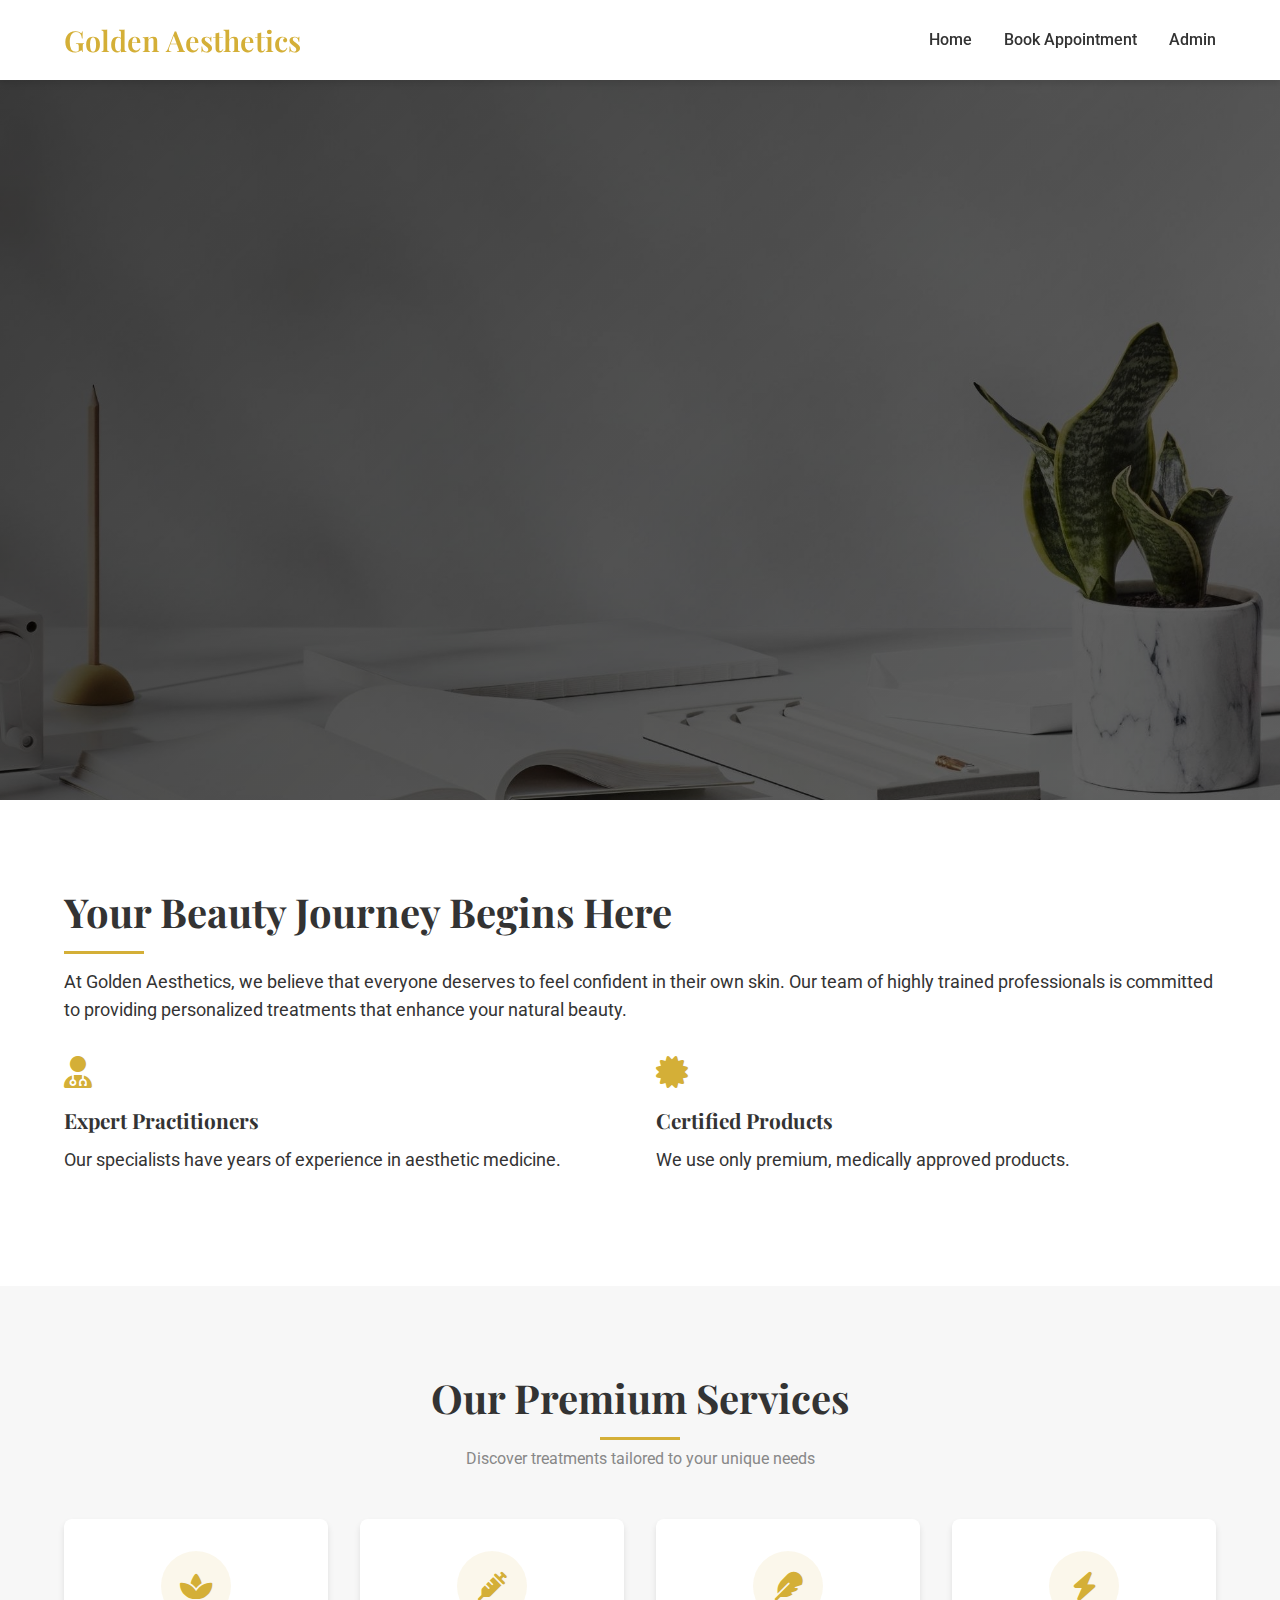
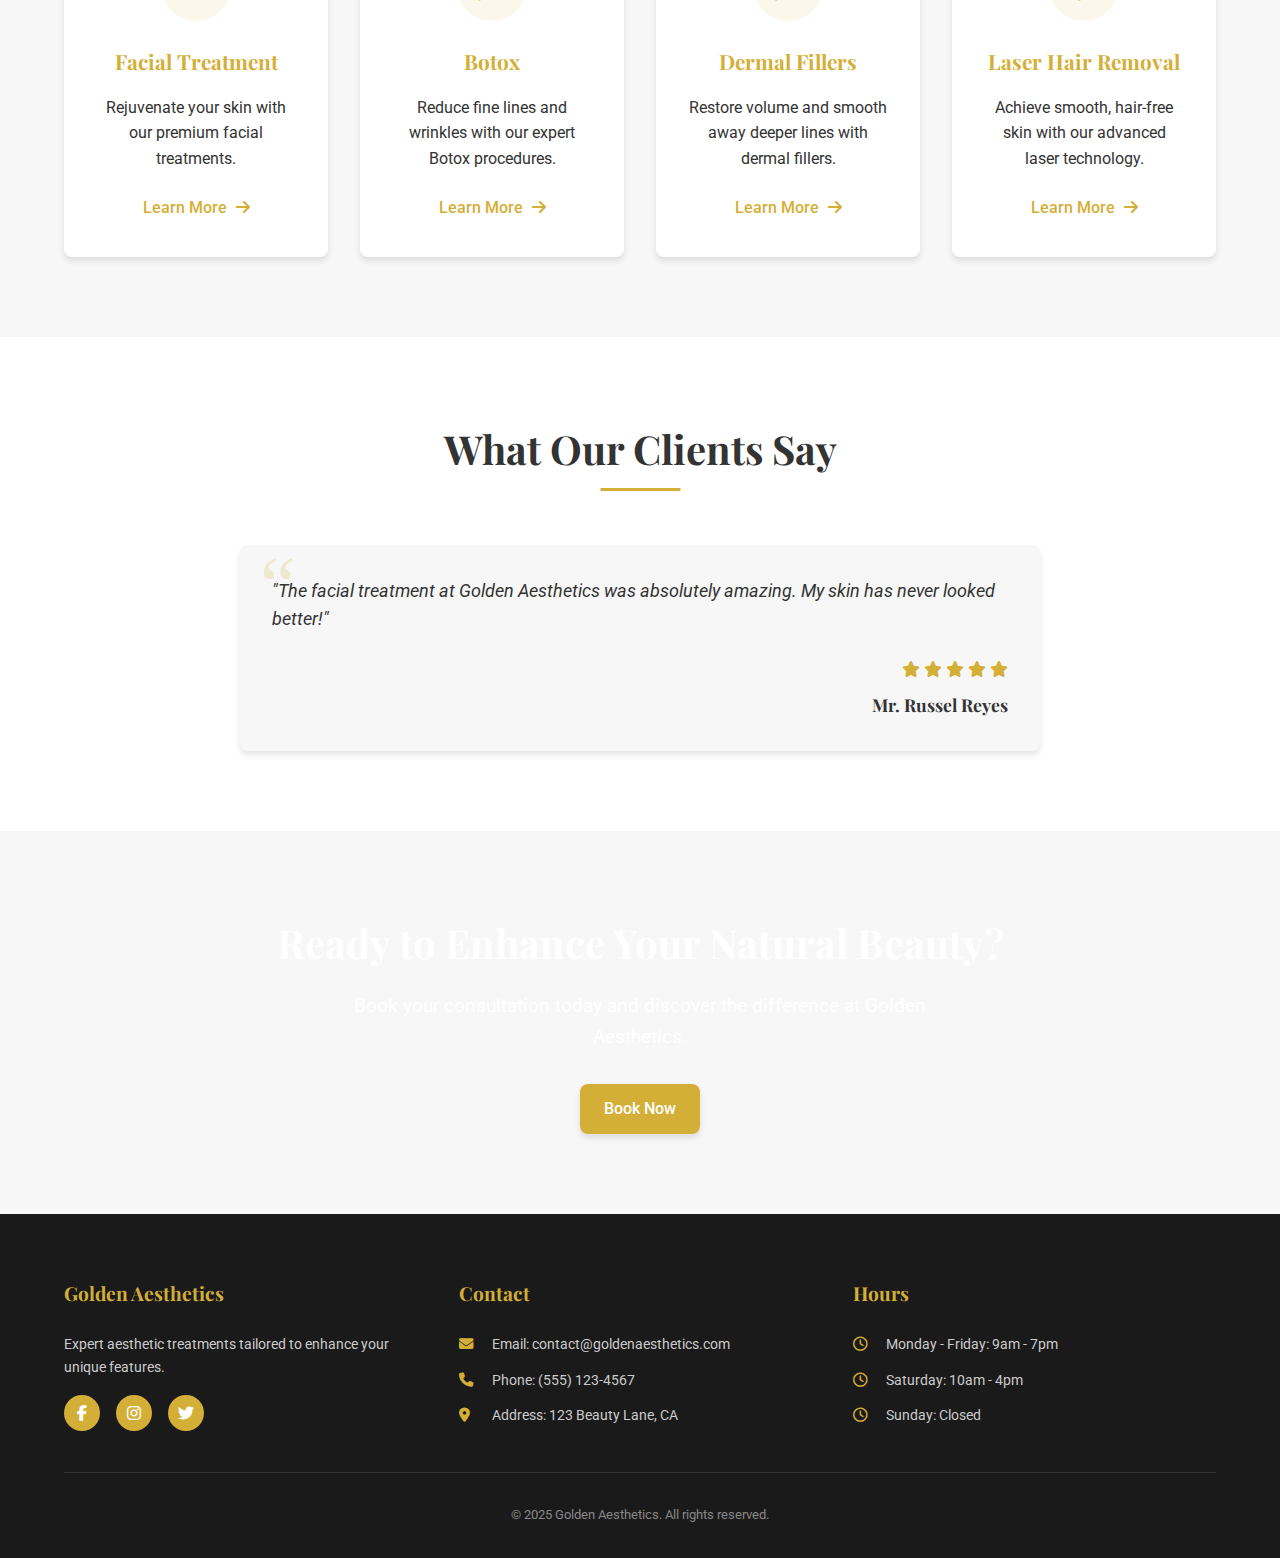
<file: index.html>
<!DOCTYPE html>
<html lang="en">
<head>
  <meta charset="UTF-8">
  <meta name="viewport" content="width=device-width, initial-scale=1.0">
  <title>Golden Aesthetics Clinic</title>
  <link rel="stylesheet" href="/css/styles.css">
  <link href="https://fonts.googleapis.com/css2?family=Playfair+Display:wght@400;500;600;700&family=Roboto:wght@300;400;500;700&display=swap" rel="stylesheet">
  <link rel="stylesheet" href="https://cdnjs.cloudflare.com/ajax/libs/font-awesome/6.4.0/css/all.min.css">
</head>
<body>
  <header>
    <nav class="navbar">
      <div class="container">
        <a href="index.html" class="logo">Golden Aesthetics</a>
        <ul class="nav-links">
          <li><a href="index.html">Home</a></li>
          <li><a href="booking.html">Book Appointment</a></li>
          <li><a href="admin.html">Admin</a></li>
        </ul>
      </div>
    </nav>
  </header>

  <main>
    <section class="hero">
      <div class="overlay"></div>
      <div class="container hero-content">
        <h1 class="animate-fade">Discover Your Natural Beauty</h1>
        <p class="animate-fade delay-1">Expert aesthetic treatments tailored to enhance your unique features</p>
        <a href="booking.html" class="btn btn-primary animate-fade delay-2">Book an Appointment</a>
      </div>
    </section>

    <section class="about">
      <div class="container">
        <div class="about-content">
          </div>
          <div class="about-text">
            <h2>Your Beauty Journey Begins Here</h2>
            <p>At Golden Aesthetics, we believe that everyone deserves to feel confident in their own skin. Our team of highly trained professionals is committed to providing personalized treatments that enhance your natural beauty.</p>
            <div class="features">
              <div class="feature">
                <i class="fas fa-user-md"></i>
                <h3>Expert Practitioners</h3>
                <p>Our specialists have years of experience in aesthetic medicine.</p>
              </div>
              <div class="feature">
                <i class="fas fa-certificate"></i>
                <h3>Certified Products</h3>
                <p>We use only premium, medically approved products.</p>
              </div>
            </div>
          </div>
        </div>
      </div>
    </section>

    <section class="services">
      <div class="container">
        <h2 class="section-title">Our Premium Services</h2>
        <p class="section-subtitle">Discover treatments tailored to your unique needs</p>
        
        <div class="service-grid">
          <div class="service-card">
            <div class="service-icon"><i class="fas fa-spa"></i></div>
            <h3>Facial Treatment</h3>
            <p>Rejuvenate your skin with our premium facial treatments.</p>
            <a href="booking.html" class="service-link">Learn More <i class="fas fa-arrow-right"></i></a>
          </div>
          <div class="service-card">
            <div class="service-icon"><i class="fas fa-syringe"></i></div>
            <h3>Botox</h3>
            <p>Reduce fine lines and wrinkles with our expert Botox procedures.</p>
            <a href="booking.html" class="service-link">Learn More <i class="fas fa-arrow-right"></i></a>
          </div>
          <div class="service-card">
            <div class="service-icon"><i class="fas fa-feather"></i></div>
            <h3>Dermal Fillers</h3>
            <p>Restore volume and smooth away deeper lines with dermal fillers.</p>
            <a href="booking.html" class="service-link">Learn More <i class="fas fa-arrow-right"></i></a>
          </div>
          <div class="service-card">
            <div class="service-icon"><i class="fas fa-bolt"></i></div>
            <h3>Laser Hair Removal</h3>
            <p>Achieve smooth, hair-free skin with our advanced laser technology.</p>
            <a href="booking.html" class="service-link">Learn More <i class="fas fa-arrow-right"></i></a>
          </div>
        </div>
      </div>
    </section>

    <section class="testimonials">
      <div class="container">
        <h2 class="section-title">What Our Clients Say</h2>
        <div class="testimonial-slider">
          <div class="testimonial">
            <div class="testimonial-content">
              <p>"The facial treatment at Golden Aesthetics was absolutely amazing. My skin has never looked better!"</p>
              <div class="client">
                <div class="stars">
                  <i class="fas fa-star"></i>
                  <i class="fas fa-star"></i>
                  <i class="fas fa-star"></i>
                  <i class="fas fa-star"></i>
                  <i class="fas fa-star"></i>
                </div>
                <h4>Mr. Russel Reyes</h4>
              </div>
            </div>
          </div>
        </div>
      </div>
    </section>

    <section class="cta">
      <div class="container">
        <div class="cta-content">
          <h2>Ready to Enhance Your Natural Beauty?</h2>
          <p>Book your consultation today and discover the difference at Golden Aesthetics.</p>
          <a href="booking.html" class="btn btn-primary">Book Now</a>
        </div>
      </div>
    </section>
  </main>

  <footer>
    <div class="container">
      <div class="footer-content">
        <div class="footer-section">
          <h3>Golden Aesthetics</h3>
          <p>Expert aesthetic treatments tailored to enhance your unique features.</p>
          <div class="social-icons">
            <a href="#" class="social-icon"><i class="fab fa-facebook-f"></i></a>
            <a href="#" class="social-icon"><i class="fab fa-instagram"></i></a>
            <a href="#" class="social-icon"><i class="fab fa-twitter"></i></a>
          </div>
        </div>
        <div class="footer-section">
          <h3>Contact</h3>
          <p><i class="fas fa-envelope"></i> Email: contact@goldenaesthetics.com</p>
          <p><i class="fas fa-phone"></i> Phone: (555) 123-4567</p>
          <p><i class="fas fa-map-marker-alt"></i> Address: 123 Beauty Lane, CA</p>
        </div>
        <div class="footer-section">
          <h3>Hours</h3>
          <p><i class="far fa-clock"></i> Monday - Friday: 9am - 7pm</p>
          <p><i class="far fa-clock"></i> Saturday: 10am - 4pm</p>
          <p><i class="far fa-clock"></i> Sunday: Closed</p>
        </div>
      </div>
      <div class="copyright">
        <p>&copy; 2025 Golden Aesthetics. All rights reserved.</p>
      </div>
    </div>
  </footer>

  <script src="https://cdn.gpteng.co/gptengineer.js" type="module"></script>
  <script src="js/script.js"></script>
</body>
</html>
</file>
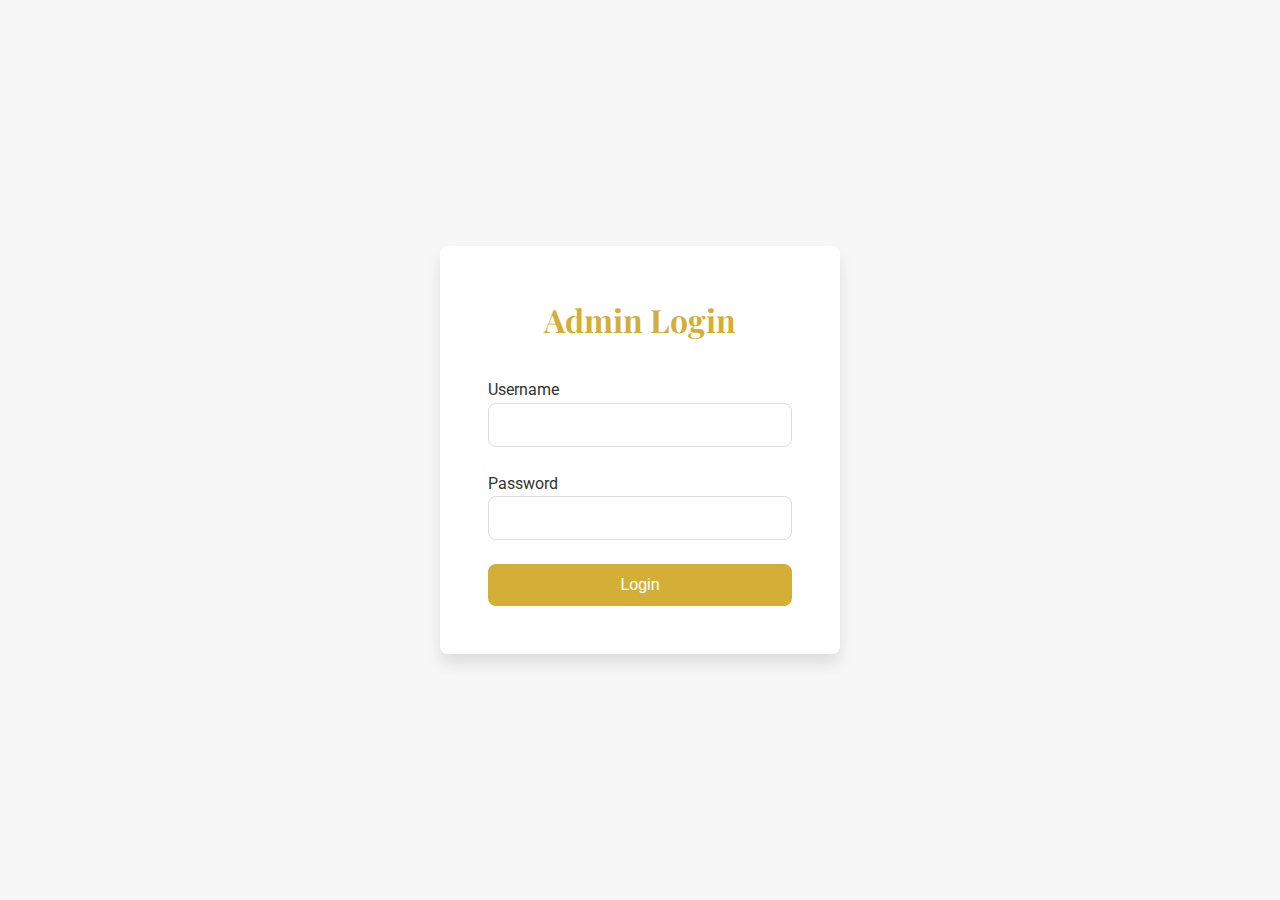
<file: admin-login.html>
<!DOCTYPE html>
<html lang="en">
<head>
  <meta charset="UTF-8">
  <meta name="viewport" content="width=device-width, initial-scale=1.0">
  <title>Admin Login - Golden Aesthetics</title>
  <link rel="stylesheet" href="/css/styles.css">
  <link href="https://fonts.googleapis.com/css2?family=Playfair+Display:wght@400;500;600;700&family=Roboto:wght@300;400;500;700&display=swap" rel="stylesheet">
  <style>
    .login-container {
      min-height: 100vh;
      display: flex;
      align-items: center;
      justify-content: center;
      background-color: var(--color-secondary);
      padding: 2rem;
    }

    .login-box {
      background-color: var(--color-white);
      padding: 3rem;
      border-radius: var(--border-radius);
      box-shadow: var(--shadow-lg);
      width: 100%;
      max-width: 400px;
      text-align: center;
    }

    .login-box h1 {
      color: var(--color-primary);
      margin-bottom: 2rem;
      font-size: 2rem;
    }

    .login-form {
      display: flex;
      flex-direction: column;
      gap: 1.5rem;
    }

    .login-form .form-group {
      text-align: left;
    }

    .login-form input {
      width: 100%;
      padding: 0.75rem;
      border: 1px solid #ddd;
      border-radius: var(--border-radius);
      font-size: 1rem;
    }

    .login-form input:focus {
      border-color: var(--color-primary);
      outline: none;
    }

    .login-btn {
      width: 100%;
      padding: 0.75rem;
      background-color: var(--color-primary);
      color: var(--color-white);
      border: none;
      border-radius: var(--border-radius);
      font-size: 1rem;
      cursor: pointer;
      transition: var(--transition);
    }

    .login-btn:hover {
      background-color: var(--color-primary-dark);
      transform: translateY(-2px);
    }

    .error-message {
      color: var(--color-danger);
      margin-top: 1rem;
      display: none;
    }
  </style>
</head>
<body>
  <div class="login-container">
    <div class="login-box">
      <h1>Admin Login</h1>
      <form id="loginForm" class="login-form">
        <div class="form-group">
          <label for="username">Username</label>
          <input type="text" id="username" name="username" required>
        </div>
        <div class="form-group">
          <label for="password">Password</label>
          <input type="password" id="password" name="password" required>
        </div>
        <button type="submit" class="login-btn">Login</button>
        <div id="errorMessage" class="error-message">Invalid credentials</div>
      </form>
    </div>
  </div>

  <script>
    document.getElementById('loginForm').addEventListener('submit', function(e) {
      e.preventDefault();
      
      const username = document.getElementById('username').value;
      const password = document.getElementById('password').value;
      
      // Simple authentication (in a real app, this would be handled server-side)
      if (username === 'admin' && password === 'admin123') {
        // Store authentication status
        localStorage.setItem('isAuthenticated', 'true');
        // Redirect to admin page
        window.location.href = 'admin.html';
      } else {
        document.getElementById('errorMessage').style.display = 'block';
      }
    });

    // Check if already authenticated
    if (localStorage.getItem('isAuthenticated') === 'true') {
      window.location.href = 'admin.html';
    }
  </script>
</body>
</html>
</file>
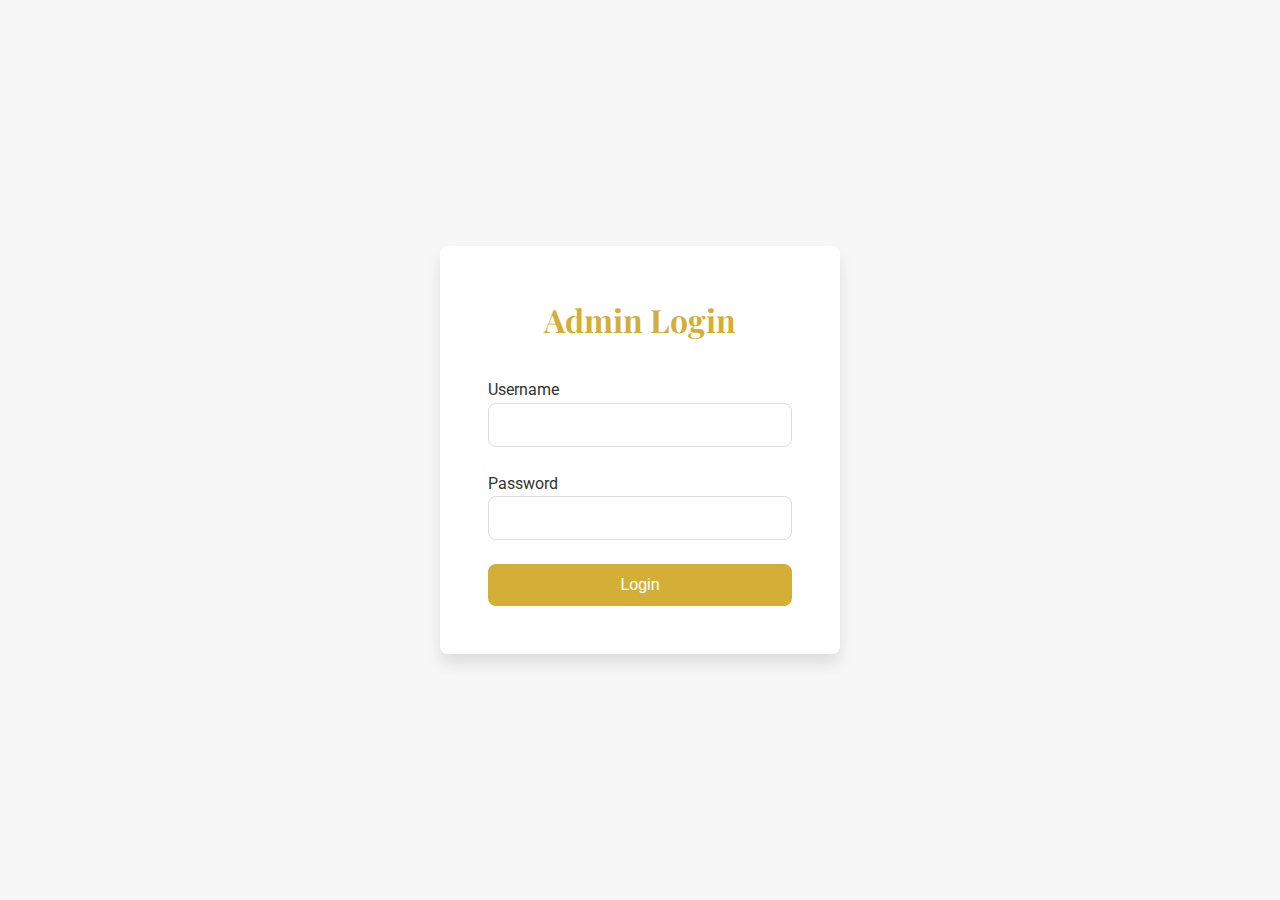
<file: admin.html>
<!DOCTYPE html>
<html lang="en">
<head>
  <meta charset="UTF-8">
  <meta name="viewport" content="width=device-width, initial-scale=1.0">
  <title>Admin Dashboard - Golden Aesthetics</title>
  <link rel="stylesheet" href="/css/styles.css">
  <link href="https://fonts.googleapis.com/css2?family=Playfair+Display:wght@400;500;600;700&family=Roboto:wght@300;400;500;700&display=swap" rel="stylesheet">
  <!-- Add Font Awesome -->
  <link rel="stylesheet" href="https://cdnjs.cloudflare.com/ajax/libs/font-awesome/6.0.0/css/all.min.css">
  <!-- Add SheetJS library -->
  <script src="https://cdn.sheetjs.com/xlsx-0.20.1/package/dist/xlsx.full.min.js"></script>
  <style>
    .nav-links {
      display: flex;
      align-items: center;
      gap: 1rem;
    }
    
    .logout-btn {
      background-color: var(--color-danger);
      color: var(--color-white);
      padding: 0.5rem 1rem;
      border-radius: var(--border-radius);
      cursor: pointer;
      transition: var(--transition);
      border: none;
      font-family: var(--font-body);
      font-size: 0.9rem;
    }
    
    .logout-btn:hover {
      background-color: #c0392b;
      transform: translateY(-2px);
    }

    /* Action buttons styles */
    .action-buttons {
      display: flex;
      gap: 0.5rem;
      justify-content: flex-start;
    }

    .btn-sm {
      padding: 0.25rem 0.75rem;
      border: none;
      border-radius: 4px;
      cursor: pointer;
      font-size: 0.875rem;
      font-weight: 500;
      min-width: 60px;
    }

    .edit-btn {
      background-color: #28a745;
      color: white;
    }

    .edit-btn:hover {
      background-color: #218838;
    }

    .delete-btn {
      background-color: #dc3545;
      color: white;
    }

    .delete-btn:hover {
      background-color: #c82333;
    }

    .no-appointments {
      text-align: center;
      padding: 2rem;
      color: var(--color-text);
    }

    table {
      width: 100%;
      border-collapse: collapse;
      margin-top: 1rem;
      background: var(--color-white);
      border-radius: var(--border-radius);
      overflow: hidden;
    }

    th, td {
      padding: 1rem;
      text-align: left;
      border-bottom: 1px solid var(--color-border);
    }

    th {
      background-color: var(--color-background);
      font-weight: 600;
      color: var(--color-text);
    }

    td {
      color: var(--color-text);
    }

    tr:hover {
      background-color: #f8f9fa;
    }

    /* Sortable column styles */
    th.sortable {
      cursor: pointer;
      position: relative;
      padding-right: 25px;
    }

    th.sortable:hover {
      background-color: #f0f0f0;
    }

    /* Single arrow styling */
    th.sortable::after {
      content: '↕';
      position: absolute;
      right: 8px;
      top: 50%;
      transform: translateY(-50%);
      color: #999;
    }

    th.sortable.asc::after,
    th.sortable.desc::after {
      color: var(--color-primary);
    }

    /* View Modal Styles */
    .view-details {
      padding: 1rem 0;
    }

    .view-details h3 {
      color: var(--color-primary);
      margin-bottom: 0.5rem;
      font-size: 1.2rem;
    }

    .view-details p {
      margin: 0.5rem 0;
      color: var(--color-text);
    }

    .notes-section {
      margin-top: 1rem;
      padding: 1rem;
      background-color: #f8f9fa;
      border-radius: var(--border-radius);
      max-height: 300px;
      overflow-y: auto;
    }

    .notes-section label {
      display: block;
      font-weight: 600;
      margin-bottom: 0.5rem;
      color: var(--color-text);
    }

    .notes-content {
      white-space: pre-wrap;
      word-wrap: break-word;
      overflow-wrap: break-word;
      line-height: 1.5;
      color: var(--color-text);
      margin: 0;
      padding: 0.5rem;
      max-width: 100%;
    }

    /* Custom scrollbar for notes section */
    .notes-section::-webkit-scrollbar {
      width: 8px;
    }

    .notes-section::-webkit-scrollbar-track {
      background: #f1f1f1;
      border-radius: 4px;
    }

    .notes-section::-webkit-scrollbar-thumb {
      background: #888;
      border-radius: 4px;
    }

    .notes-section::-webkit-scrollbar-thumb:hover {
      background: #555;
    }

    /* View button style */
    .view-btn {
      background-color: #17a2b8;
      color: white;
    }

    .view-btn:hover {
      background-color: #138496;
    }
  </style>
</head>
<body>
  <header>
    <nav class="navbar">
      <div class="container">
        <a href="index.html" class="logo">Golden Aesthetics</a>
        <ul class="nav-links">
          <li><a href="index.html">Home</a></li>
          <li><a href="booking.html">Book Appointment</a></li>
          <li><a href="admin.html" class="active">Admin</a></li>
          <button class="logout-btn" id="logoutBtn">Logout</button>
        </ul>
      </div>
    </nav>
  </header>

  <main>
    <section class="admin-section">
      <div class="container">
        <div class="admin-header">
          <div class="admin-title">
            <h1>Admin Dashboard</h1>
            <p>Manage all appointment bookings</p>
          </div>
          <div class="admin-actions">
            <div class="export-group">
              <button id="exportExcel" class="btn btn-outline">Export Excel</button>
              <button id="exportXML" class="btn btn-outline">Export XML</button>
            </div>
            <button id="importXMLBtn" class="btn btn-outline">Import XML</button>
            <input type="file" id="importXML" accept=".xml" style="display: none;">
            <button id="clearAppointments" class="btn btn-danger">Clear All</button>
          </div>
        </div>

        <div class="admin-panel">
          <div class="search-container">
            <input type="text" id="searchInput" placeholder="Search by name, email or service...">
          </div>

          <div id="appointmentsTable" class="table-container">
            <!-- Table will be generated dynamically -->
          </div>
        </div>
      </div>
    </section>
  </main>

  <footer>
    <div class="container">
      <div class="footer-content">
        <div class="footer-section">
          <h3>Golden Aesthetics</h3>
          <p>Expert aesthetic treatments tailored to enhance your unique features.</p>
        </div>
        <div class="footer-section">
          <h3>Contact</h3>
          <p>Email: contact@goldenaesthetics.com</p>
          <p>Phone: (555) 123-4567</p>
        </div>
        <div class="footer-section">
          <h3>Hours</h3>
          <p>Monday - Friday: 9am - 7pm</p>
          <p>Saturday: 10am - 4pm</p>
          <p>Sunday: Closed</p>
        </div>
      </div>
      <div class="copyright">
        <p>&copy; 2025 Golden Aesthetics. All rights reserved.</p>
      </div>
    </div>
  </footer>

  <div id="notification" class="notification">
    <div class="notification-content">
      <p id="notificationMessage"></p>
    </div>
  </div>

  <!-- Edit Modal -->
  <div id="editModal" class="modal" style="display: none;">
    <div class="modal-content">
      <h2>Edit Appointment</h2>
      <form id="editForm">
        <input type="hidden" id="editId">
        <div class="form-group">
          <label for="editFullName">Full Name</label>
          <input type="text" id="editFullName" name="fullName" required>
        </div>
        <div class="form-group">
          <label for="editContactNumber">Contact Number</label>
          <input type="tel" id="editContactNumber" name="contactNumber" required>
        </div>
        <div class="form-group">
          <label for="editEmail">Email</label>
          <input type="email" id="editEmail" name="email" required>
        </div>
        <div class="form-group">
          <label for="editService">Service</label>
          <select id="editService" name="service" required>
            <option value="" disabled selected>Select a service</option>
            <!-- Facial Treatments -->
            <optgroup label="Facial Treatments">
              <option value="Facial Treatments - Hypoallergenic Facial">Facial Treatments - Hypoallergenic Facial</option>
              <option value="Facial Treatments - Premium Whitening Facial">Facial Treatments - Premium Whitening Facial</option>
              <option value="Facial Treatments - Premium Age-Defy Facial">Facial Treatments - Premium Age-Defy Facial</option>
              <option value="Facial Treatments - Luxe Brightening Facial">Facial Treatments - Luxe Brightening Facial</option>
              <option value="Facial Treatments - Luxe Acne-Clear Facial">Facial Treatments - Luxe Acne-Clear Facial</option>
              <option value="Facial Treatments - Luxe Rejuvenation Facial">Facial Treatments - Luxe Rejuvenation Facial</option>
              <option value="Facial Treatments - Hydra-Oxyderm Facial">Facial Treatments - Hydra-Oxyderm Facial</option>
              <option value="Facial Treatments - Signature BeautyProject Facial">Facial Treatments - Signature BeautyProject Facial</option>
            </optgroup>
            <!-- Pico & Carbon Laser -->
            <optgroup label="Pico & Carbon Laser">
              <option value="Pico & Carbon Laser - Acne Spot Pico Frosting">Pico & Carbon Laser - Acne Spot Pico Frosting</option>
              <option value="Pico & Carbon Laser - Black Doll Face">Pico & Carbon Laser - Black Doll Face</option>
              <option value="Pico & Carbon Laser - UA Carbon Laser Peel">Pico & Carbon Laser - UA Carbon Laser Peel</option>
              <option value="Pico & Carbon Laser - Black Carbon Laser Peel">Pico & Carbon Laser - Black Carbon Laser Peel</option>
              <option value="Pico & Carbon Laser - Elbow Pico White">Pico & Carbon Laser - Elbow Pico White</option>
              <option value="Pico & Carbon Laser - Knee Carbon Peel">Pico & Carbon Laser - Knee Carbon Peel</option>
              <option value="Pico & Carbon Laser - Butt Carbon Peel">Pico & Carbon Laser - Butt Carbon Peel</option>
              <option value="Pico & Carbon Laser - Tattoo Laser Removal">Pico & Carbon Laser - Tattoo Laser Removal</option>
            </optgroup>
            <!-- IV Treatments -->
            <optgroup label="IV Treatments">
              <option value="IV Treatments - Opal Teen">IV Treatments - Opal Teen</option>
              <option value="IV Treatments - Placenta">IV Treatments - Placenta</option>
              <option value="IV Treatments - Collagen">IV Treatments - Collagen</option>
              <option value="IV Treatments - Vitamin C">IV Treatments - Vitamin C</option>
              <option value="IV Treatments - Vitamin B-Complex">IV Treatments - Vitamin B-Complex</option>
              <option value="IV Treatments - Slimming L-Carnitine">IV Treatments - Slimming L-Carnitine</option>
              <option value="IV Treatments - Topaz Ultra Detox">IV Treatments - Topaz Ultra Detox</option>
              <option value="IV Treatments - Sapphire Bright">IV Treatments - Sapphire Bright</option>
              <option value="IV Treatments - Ruby Rose White">IV Treatments - Ruby Rose White</option>
              <option value="IV Treatments - Jade Anti-Aging">IV Treatments - Jade Anti-Aging</option>
              <option value="IV Treatments - Diamond Clear">IV Treatments - Diamond Clear</option>
              <option value="IV Treatments - Emerald Premium">IV Treatments - Emerald Premium</option>
              <option value="IV Treatments - Pearl White">IV Treatments - Pearl White</option>
              <option value="IV Treatments - Beauty White Project">IV Treatments - Beauty White Project</option>
            </optgroup>
            <!-- Exiprolift Treatments -->
            <optgroup label="Exiprolift Treatments">
              <option value="Exiprolift Treatments - Face">Exiprolift Treatments - Face</option>
              <option value="Exiprolift Treatments - Neck">Exiprolift Treatments - Neck</option>
              <option value="Exiprolift Treatments - Arms">Exiprolift Treatments - Arms</option>
              <option value="Exiprolift Treatments - Abdomen">Exiprolift Treatments - Abdomen</option>
              <option value="Exiprolift Treatments - Back">Exiprolift Treatments - Back</option>
            </optgroup>
            <!-- HIFU Treatments -->
            <optgroup label="HIFU Treatments">
              <option value="HIFU Treatments - Face + Neck (7D HIFU)">HIFU Treatments - Face + Neck (7D HIFU)</option>
              <option value="HIFU Treatments - Face + Neck (Classic HIFU)">HIFU Treatments - Face + Neck (Classic HIFU)</option>
              <option value="HIFU Treatments - Whole Body (7D HIFU)">HIFU Treatments - Whole Body (7D HIFU)</option>
              <option value="HIFU Treatments - Whole Body (Classic HIFU)">HIFU Treatments - Whole Body (Classic HIFU)</option>
            </optgroup>
          </select>
        </div>
        <div class="form-row">
          <div class="form-group">
            <label for="editDate">Date</label>
            <input type="date" id="editDate" name="appointmentDate" required>
          </div>
          <div class="form-group">
            <label for="editTime">Time</label>
            <select id="editTime" name="appointmentTime" required>
              <option value="" disabled selected>Select time</option>
              <option value="9:00 AM">9:00 AM</option>
              <option value="10:00 AM">10:00 AM</option>
              <option value="11:00 AM">11:00 AM</option>
              <option value="1:00 PM">1:00 PM</option>
              <option value="2:00 PM">2:00 PM</option>
              <option value="3:00 PM">3:00 PM</option>
              <option value="4:00 PM">4:00 PM</option>
              <option value="5:00 PM">5:00 PM</option>
            </select>
          </div>
        </div>
        <div class="form-group">
          <label for="editNotes">Additional Notes</label>
          <textarea id="editNotes" name="notes" rows="3"></textarea>
        </div>
        <div class="modal-actions">
          <button type="button" class="btn btn-outline" onclick="closeEditModal()">Cancel</button>
          <button type="submit" class="btn btn-primary">Save Changes</button>
        </div>
      </form>
    </div>
  </div>

  <!-- View Notes Modal -->
  <div id="viewModal" class="modal" style="display: none;">
    <div class="modal-content">
      <h2>View Notes</h2>
      <div class="view-details">
        <h3 id="viewName"></h3>
        <p id="viewService"></p>
        <div class="notes-section">
          <label>Additional Notes:</label>
          <p id="viewNotes" class="notes-content"></p>
        </div>
      </div>
      <div class="modal-actions">
        <button type="button" class="btn btn-primary" onclick="closeViewModal()">Close</button>
      </div>
    </div>
  </div>

  <script>
    // Session security check
    function checkAuth() {
      if (localStorage.getItem('isAuthenticated') !== 'true') {
        // Clear any existing authentication
        localStorage.removeItem('isAuthenticated');
        // Redirect to login page
        window.location.replace('admin-login.html');
        return false;
      }
      return true;
    }

    // Check authentication on page load
    if (!checkAuth()) {
      // Prevent any further execution if not authenticated
      throw new Error('Not authenticated');
    }

    // Check authentication periodically (every 30 seconds)
    setInterval(checkAuth, 30000);

    // Handle browser back/forward buttons
    window.onpopstate = function(event) {
      if (!checkAuth()) {
        // Replace current history entry with login page
        history.replaceState(null, '', 'admin-login.html');
      }
    };

    // Logout functionality
    document.getElementById('logoutBtn').addEventListener('click', function() {
      // Clear authentication
      localStorage.removeItem('isAuthenticated');
      
      // Replace current history entry with login page
      history.replaceState(null, '', 'admin-login.html');
      
      // Redirect to login page
      window.location.replace('admin-login.html');
    });

    // Load admin.js after authentication check
    const script = document.createElement('script');
    script.src = 'js/admin.js';
    script.onload = function() {
      // Initialize admin features after script is loaded
      if (typeof loadAppointments === 'function') {
        loadAppointments();
      }
    };
    document.body.appendChild(script);
  </script>
</body>
</html>
</file>
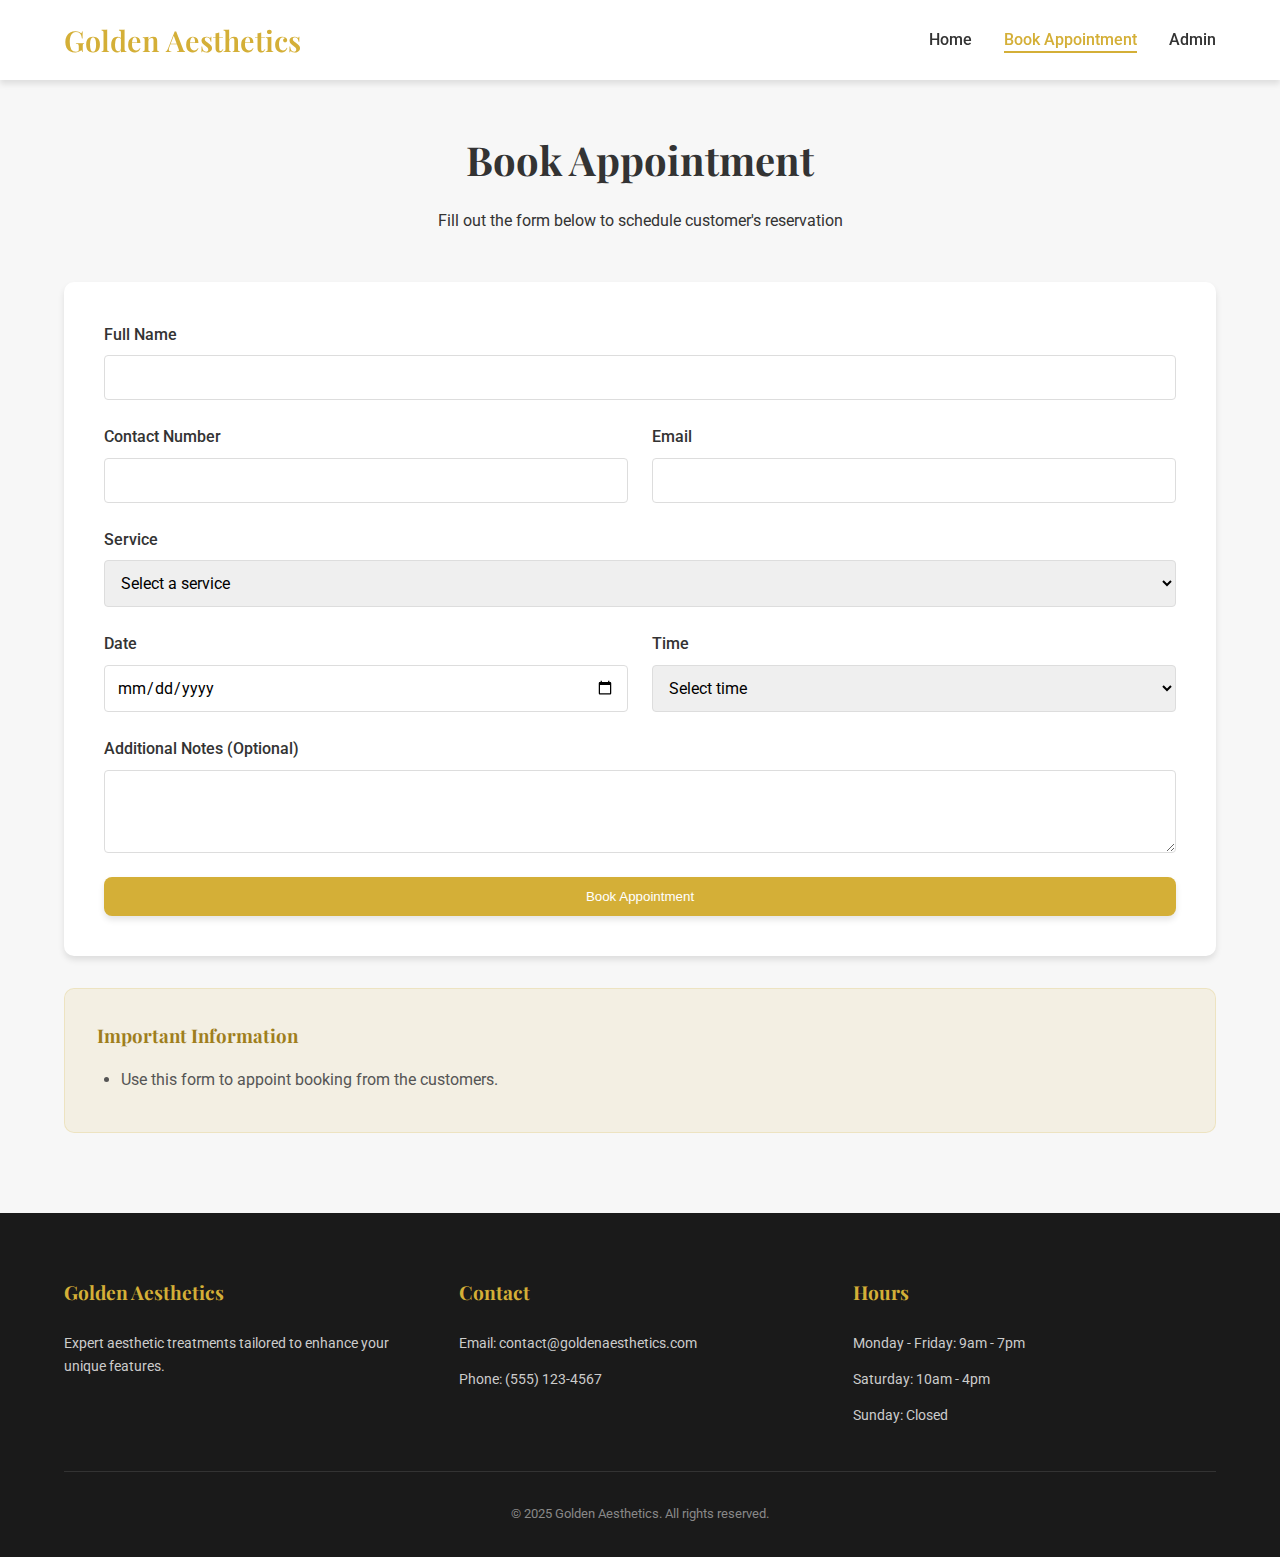
<file: booking.html>
<!DOCTYPE html>
<html lang="en">
<head>
  <meta charset="UTF-8">
  <meta name="viewport" content="width=device-width, initial-scale=1.0">
  <title>Book Appointment - Golden Aesthetics</title>
  <link rel="stylesheet" href="/css/styles.css">
  <link href="https://fonts.googleapis.com/css2?family=Playfair+Display:wght@400;500;600;700&family=Roboto:wght@300;400;500;700&display=swap" rel="stylesheet">
</head>
<body>
  <header>
    <nav class="navbar">
      <div class="container">
        <a href="index.html" class="logo">Golden Aesthetics</a>
        <ul class="nav-links">
          <li><a href="index.html">Home</a></li>
          <li><a href="booking.html" class="active">Book Appointment</a></li>
          <li><a href="admin.html">Admin</a></li>
        </ul>
      </div>
    </nav>
  </header>

  <main>
    <section class="booking-section">
      <div class="container">
        <div class="booking-header">
          <h1>Book Appointment</h1>
          <p>Fill out the form below to schedule customer's reservation</p>
        </div>

        <div class="booking-form-container">
          <form id="appointmentForm" class="booking-form">
            <div class="form-group">
              <label for="fullName">Full Name</label>
              <input type="text" id="fullName" name="fullName" required>
            </div>

            <div class="form-row">
              <div class="form-group">
                <label for="contactNumber">Contact Number</label>
                <input type="tel" id="contactNumber" name="contactNumber" required>
              </div>

              <div class="form-group">
                <label for="email">Email</label>
                <input type="email" id="email" name="email" required>
              </div>
            </div>

            <div class="form-group">
              <label for="service">Service</label>
              <select id="service" name="service" required>
                <option value="" disabled selected>Select a service</option>
                <!-- Facial Treatments -->
                <optgroup label="Facial Treatments">
                  <option value="Facial Treatments - Hypoallergenic Facial">Facial Treatments - Hypoallergenic Facial</option>
                  <option value="Facial Treatments - Premium Whitening Facial">Facial Treatments - Premium Whitening Facial</option>
                  <option value="Facial Treatments - Premium Age-Defy Facial">Facial Treatments - Premium Age-Defy Facial</option>
                  <option value="Facial Treatments - Luxe Brightening Facial">Facial Treatments - Luxe Brightening Facial</option>
                  <option value="Facial Treatments - Luxe Acne-Clear Facial">Facial Treatments - Luxe Acne-Clear Facial</option>
                  <option value="Facial Treatments - Luxe Rejuvenation Facial">Facial Treatments - Luxe Rejuvenation Facial</option>
                  <option value="Facial Treatments - Hydra-Oxyderm Facial">Facial Treatments - Hydra-Oxyderm Facial</option>
                  <option value="Facial Treatments - Signature Golden Facial">Facial Treatments - Signature Golden Facial</option>
                </optgroup>
                <!-- Pico & Carbon Laser -->
                <optgroup label="Pico & Carbon Laser">
                  <option value="Pico & Carbon Laser - Acne Spot Pico Frosting">Pico & Carbon Laser - Acne Spot Pico Frosting</option>
                  <option value="Pico & Carbon Laser - Black Doll Face">Pico & Carbon Laser - Black Doll Face</option>
                  <option value="Pico & Carbon Laser - UA Carbon Laser Peel">Pico & Carbon Laser - UA Carbon Laser Peel</option>
                  <option value="Pico & Carbon Laser - Black Carbon Laser Peel">Pico & Carbon Laser - Black Carbon Laser Peel</option>
                  <option value="Pico & Carbon Laser - Elbow Pico White">Pico & Carbon Laser - Elbow Pico White</option>
                  <option value="Pico & Carbon Laser - Knee Carbon Peel">Pico & Carbon Laser - Knee Carbon Peel</option>
                  <option value="Pico & Carbon Laser - Butt Carbon Peel">Pico & Carbon Laser - Butt Carbon Peel</option>
                  <option value="Pico & Carbon Laser - Tattoo Laser Removal">Pico & Carbon Laser - Tattoo Laser Removal</option>
                </optgroup>
                <!-- IV Treatments -->
                <optgroup label="IV Treatments">
                  <option value="IV Treatments - Opal Teen">IV Treatments - Opal Teen</option>
                  <option value="IV Treatments - Placenta">IV Treatments - Placenta</option>
                  <option value="IV Treatments - Collagen">IV Treatments - Collagen</option>
                  <option value="IV Treatments - Vitamin C">IV Treatments - Vitamin C</option>
                  <option value="IV Treatments - Vitamin B-Complex">IV Treatments - Vitamin B-Complex</option>
                  <option value="IV Treatments - Slimming L-Carnitine">IV Treatments - Slimming L-Carnitine</option>
                  <option value="IV Treatments - Topaz Ultra Detox">IV Treatments - Topaz Ultra Detox</option>
                  <option value="IV Treatments - Sapphire Bright">IV Treatments - Sapphire Bright</option>
                  <option value="IV Treatments - Ruby Rose White">IV Treatments - Ruby Rose White</option>
                  <option value="IV Treatments - Jade Anti-Aging">IV Treatments - Jade Anti-Aging</option>
                  <option value="IV Treatments - Diamond Clear">IV Treatments - Diamond Clear</option>
                  <option value="IV Treatments - Emerald Premium">IV Treatments - Emerald Premium</option>
                  <option value="IV Treatments - Pearl White">IV Treatments - Pearl White</option>
                  <option value="IV Treatments - Premium Golden White">IV Treatments - Premium Golden White</option>
                </optgroup>
                <!-- Exiprolift Treatments -->
                <optgroup label="Exiprolift Treatments">
                  <option value="Exiprolift Treatments - Face">Exiprolift Treatments - Face</option>
                  <option value="Exiprolift Treatments - Neck">Exiprolift Treatments - Neck</option>
                  <option value="Exiprolift Treatments - Arms">Exiprolift Treatments - Arms</option>
                  <option value="Exiprolift Treatments - Abdomen">Exiprolift Treatments - Abdomen</option>
                  <option value="Exiprolift Treatments - Back">Exiprolift Treatments - Back</option>
                </optgroup>
                <!-- HIFU Treatments -->
                <optgroup label="HIFU Treatments">
                  <option value="HIFU Treatments - Face + Neck (7D HIFU)">HIFU Treatments - Face + Neck (7D HIFU)</option>
                  <option value="HIFU Treatments - Face + Neck (Classic HIFU)">HIFU Treatments - Face + Neck (Classic HIFU)</option>
                  <option value="HIFU Treatments - Whole Body (7D HIFU)">HIFU Treatments - Whole Body (7D HIFU)</option>
                  <option value="HIFU Treatments - Whole Body (Classic HIFU)">HIFU Treatments - Whole Body (Classic HIFU)</option>
                </optgroup>
              </select>
            </div>

            <div class="form-row">
              <div class="form-group">
                <label for="appointmentDate">Date</label>
                <input type="date" id="appointmentDate" name="appointmentDate" required>
              </div>

              <div class="form-group">
                <label for="appointmentTime">Time</label>
                <select id="appointmentTime" name="appointmentTime" required>
                  <option value="" disabled selected>Select time</option>
                  <option value="9:00 AM">9:00 AM</option>
                  <option value="10:00 AM">10:00 AM</option>
                  <option value="11:00 AM">11:00 AM</option>
                  <option value="1:00 PM">1:00 PM</option>
                  <option value="2:00 PM">2:00 PM</option>
                  <option value="3:00 PM">3:00 PM</option>
                  <option value="4:00 PM">4:00 PM</option>
                  <option value="5:00 PM">5:00 PM</option>
                </select>
              </div>
            </div>

            <div class="form-group">
              <label for="notes">Additional Notes (Optional)</label>
              <textarea id="notes" name="notes" rows="3"></textarea>
            </div>

            <button type="submit" class="btn btn-primary">Book Appointment</button>
          </form>
        </div>

        <div class="booking-info">
          <h3>Important Information</h3>
          <ul>
            <li>Use this form to appoint booking from the customers.</li>
          </ul>
        </div>
      </div>
    </section>
  </main>

  <footer>
    <div class="container">
      <div class="footer-content">
        <div class="footer-section">
          <h3>Golden Aesthetics</h3>
          <p>Expert aesthetic treatments tailored to enhance your unique features.</p>
        </div>
        <div class="footer-section">
          <h3>Contact</h3>
          <p>Email: contact@goldenaesthetics.com</p>
          <p>Phone: (555) 123-4567</p>
        </div>
        <div class="footer-section">
          <h3>Hours</h3>
          <p>Monday - Friday: 9am - 7pm</p>
          <p>Saturday: 10am - 4pm</p>
          <p>Sunday: Closed</p>
        </div>
      </div>
      <div class="copyright">
        <p>&copy; 2025 Golden Aesthetics. All rights reserved.</p>
      </div>
    </div>
  </footer>

  <div id="notification" class="notification">
    <div class="notification-content">
      <p id="notificationMessage"></p>
    </div>
  </div>

  <script src="js/booking.js"></script>
</body>
</html>
</file>
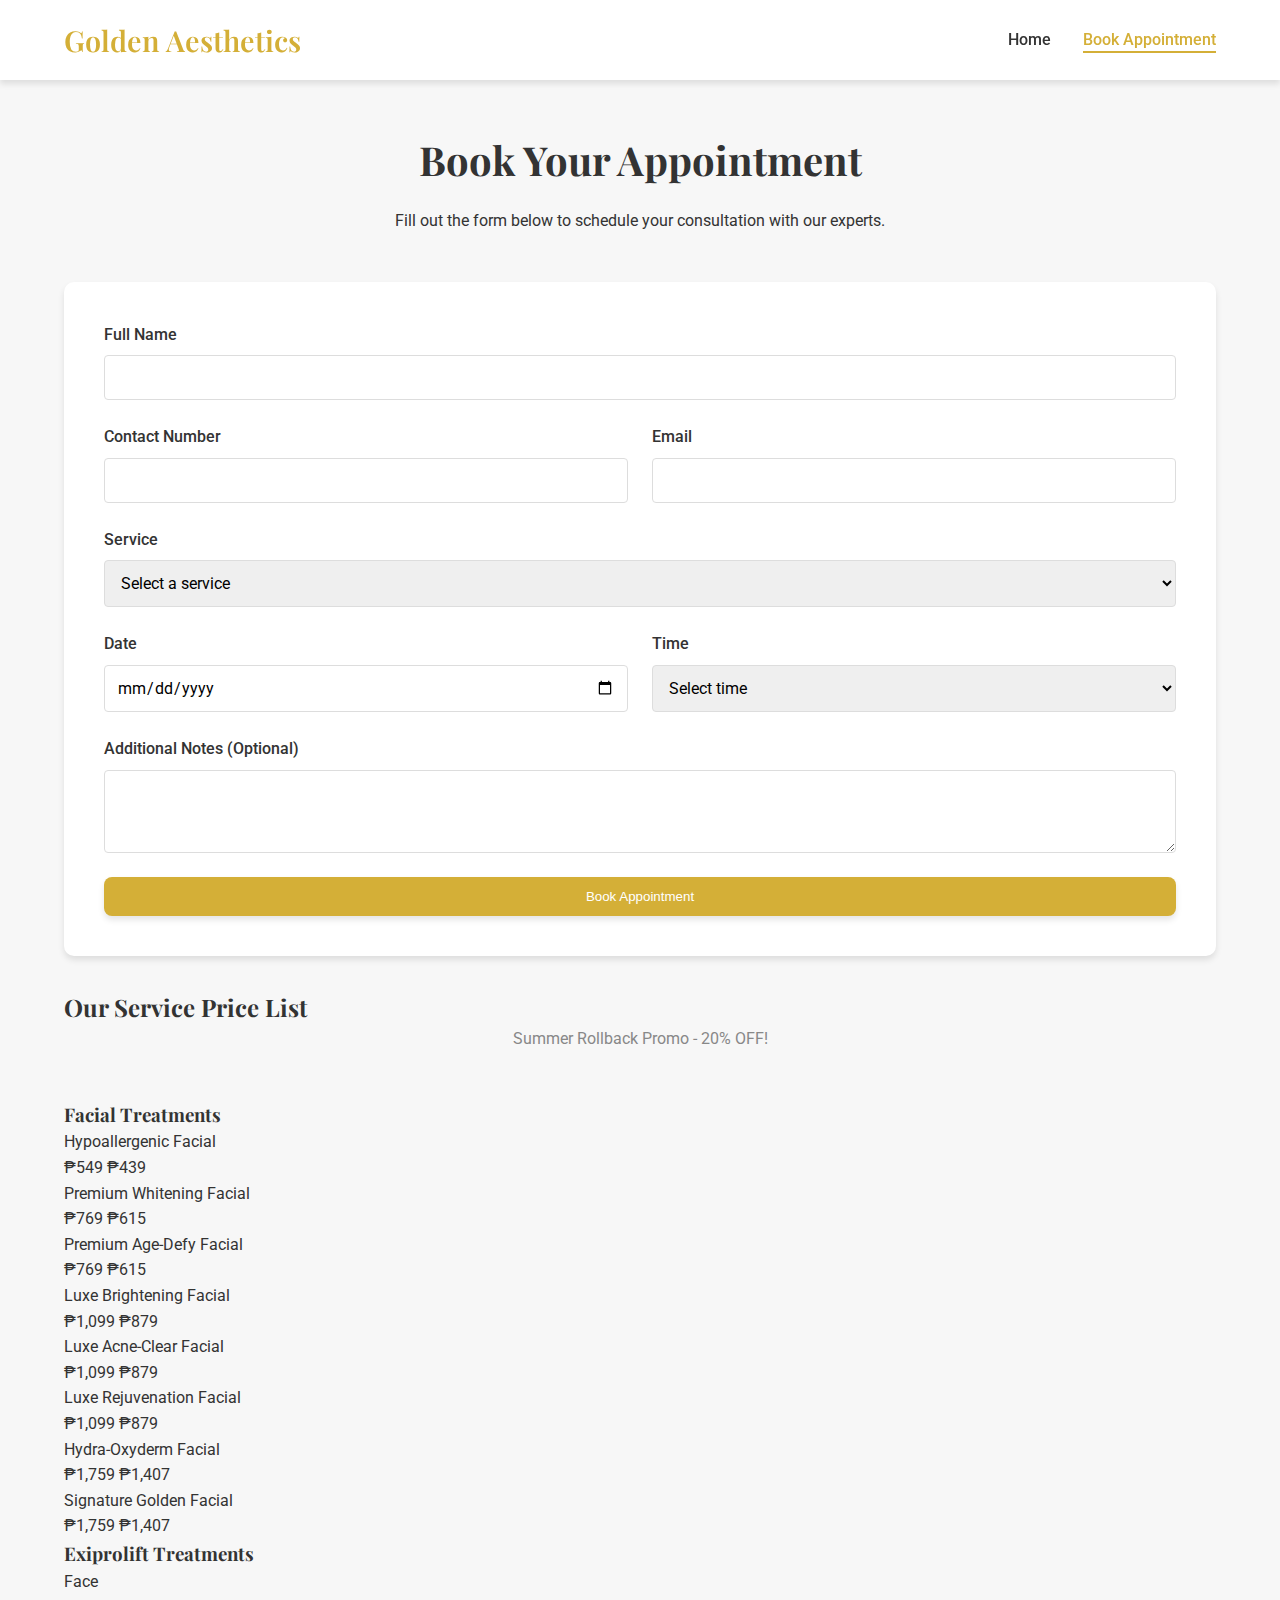
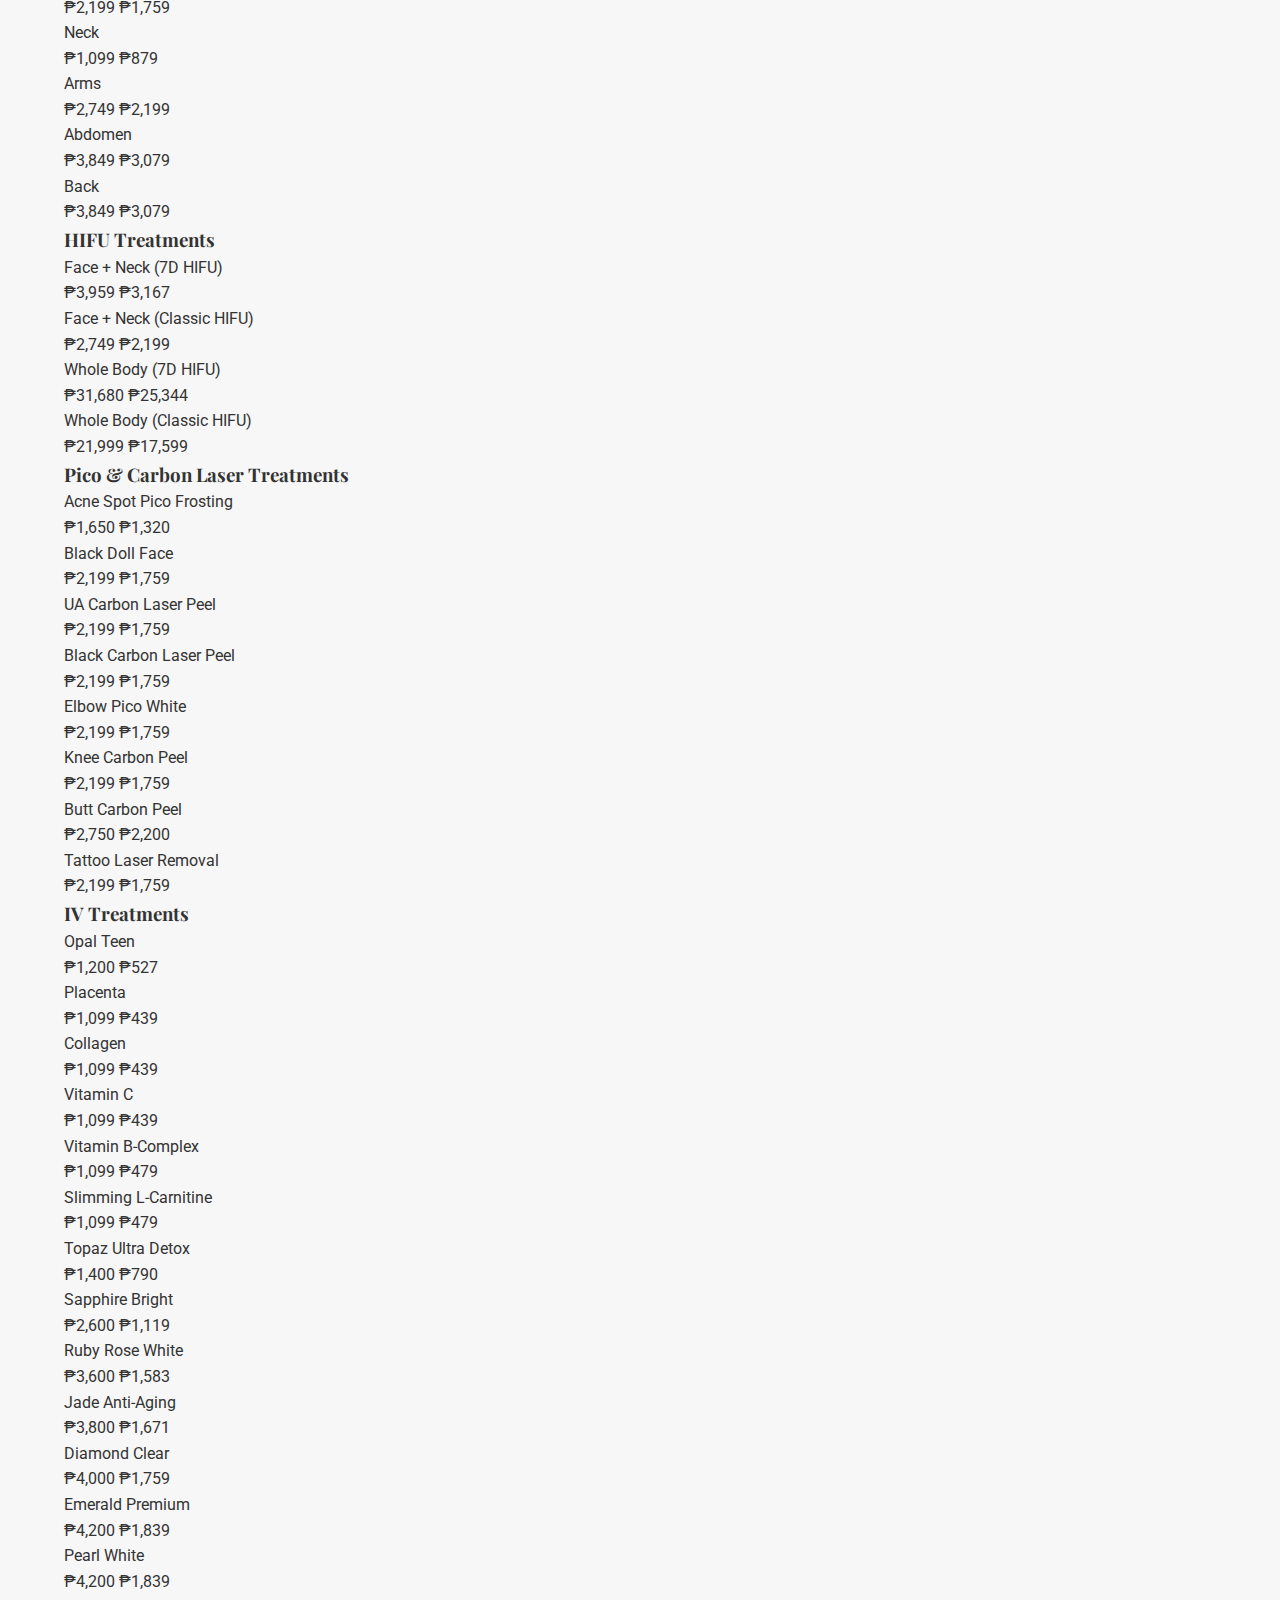
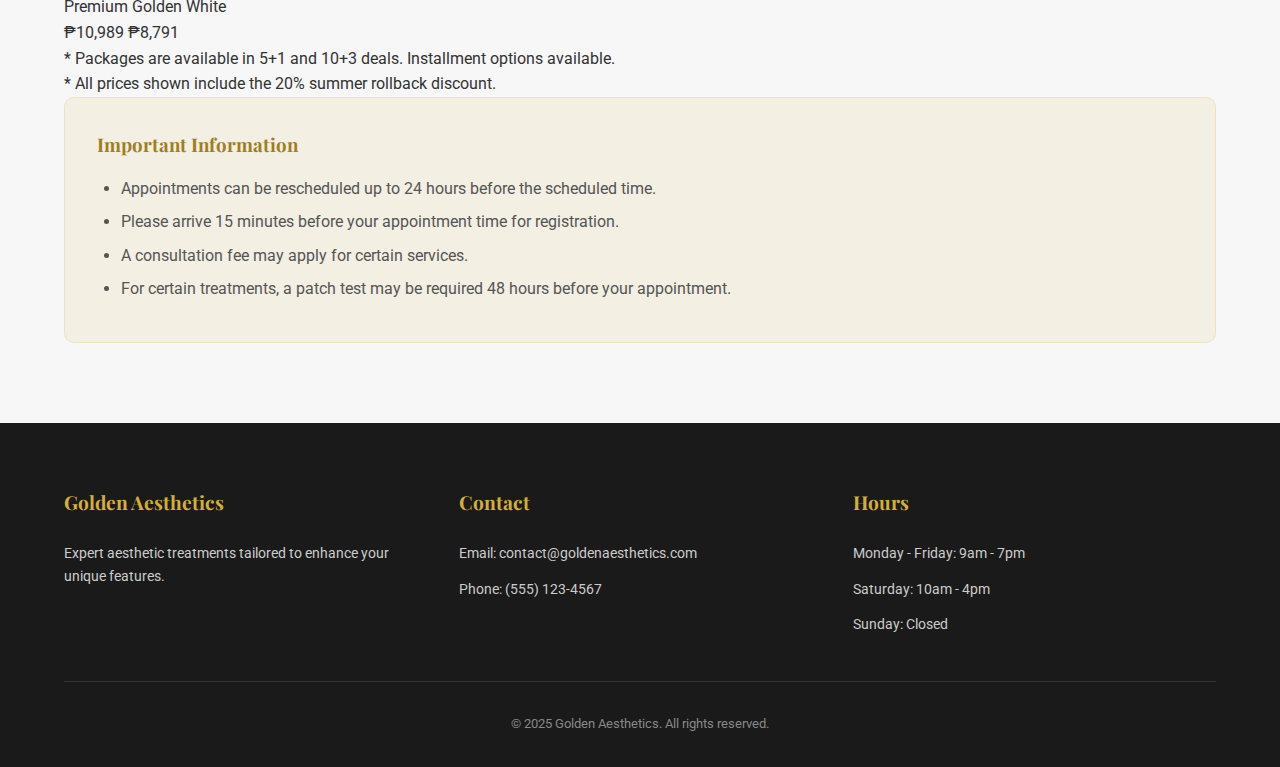
<file: user-booking.html>
<!DOCTYPE html>
<html lang="en">
<head>
  <meta charset="UTF-8">
  <meta name="viewport" content="width=device-width, initial-scale=1.0">
  <title>Book Appointment - Golden Aesthetics</title>
  <link rel="stylesheet" href="/css/styles.css">
  <link href="https://fonts.googleapis.com/css2?family=Playfair+Display:wght@400;500;600;700&family=Roboto:wght@300;400;500;700&display=swap" rel="stylesheet">
</head>
<body>
  <header>
    <nav class="navbar">
      <div class="container">
        <a href="user-index.html" class="logo">Golden Aesthetics</a>
        <ul class="nav-links">
          <li><a href="user-index.html">Home</a></li>
          <li><a href="user-booking.html" class="active">Book Appointment</a></li>
        </ul>
      </div>
    </nav>
  </header>

  <main>
    <section class="booking-section">
      <div class="container">
        <div class="booking-header">
          <h1>Book Your Appointment</h1>
          <p>Fill out the form below to schedule your consultation with our experts.</p>
        </div>

        <div class="booking-form-container">
          <form id="appointmentForm" class="booking-form">
            <div class="form-group">
              <label for="fullName">Full Name</label>
              <input type="text" id="fullName" name="fullName" required>
            </div>

            <div class="form-row">
              <div class="form-group">
                <label for="contactNumber">Contact Number</label>
                <input type="tel" id="contactNumber" name="contactNumber" required>
              </div>

              <div class="form-group">
                <label for="email">Email</label>
                <input type="email" id="email" name="email" required>
              </div>
            </div>

            <div class="form-group">
              <label for="service">Service</label>
              <select id="service" name="service" required>
                <option value="" disabled selected>Select a service</option>
                <!-- Facial Treatments -->
                <optgroup label="Facial Treatments">
                  <option value="Facial Treatments - Hypoallergenic Facial">Facial Treatments - Hypoallergenic Facial</option>
                  <option value="Facial Treatments - Premium Whitening Facial">Facial Treatments - Premium Whitening Facial</option>
                  <option value="Facial Treatments - Premium Age-Defy Facial">Facial Treatments - Premium Age-Defy Facial</option>
                  <option value="Facial Treatments - Luxe Brightening Facial">Facial Treatments - Luxe Brightening Facial</option>
                  <option value="Facial Treatments - Luxe Acne-Clear Facial">Facial Treatments - Luxe Acne-Clear Facial</option>
                  <option value="Facial Treatments - Luxe Rejuvenation Facial">Facial Treatments - Luxe Rejuvenation Facial</option>
                  <option value="Facial Treatments - Hydra-Oxyderm Facial">Facial Treatments - Hydra-Oxyderm Facial</option>
                  <option value="Facial Treatments - Signature Golden Facial">Facial Treatments - Signature Golden Facial</option>
                </optgroup>
                <!-- Pico & Carbon Laser -->
                <optgroup label="Pico & Carbon Laser">
                  <option value="Pico & Carbon Laser - Acne Spot Pico Frosting">Pico & Carbon Laser - Acne Spot Pico Frosting</option>
                  <option value="Pico & Carbon Laser - Black Doll Face">Pico & Carbon Laser - Black Doll Face</option>
                  <option value="Pico & Carbon Laser - UA Carbon Laser Peel">Pico & Carbon Laser - UA Carbon Laser Peel</option>
                  <option value="Pico & Carbon Laser - Black Carbon Laser Peel">Pico & Carbon Laser - Black Carbon Laser Peel</option>
                  <option value="Pico & Carbon Laser - Elbow Pico White">Pico & Carbon Laser - Elbow Pico White</option>
                  <option value="Pico & Carbon Laser - Knee Carbon Peel">Pico & Carbon Laser - Knee Carbon Peel</option>
                  <option value="Pico & Carbon Laser - Butt Carbon Peel">Pico & Carbon Laser - Butt Carbon Peel</option>
                  <option value="Pico & Carbon Laser - Tattoo Laser Removal">Pico & Carbon Laser - Tattoo Laser Removal</option>
                </optgroup>
                <!-- IV Treatments -->
                <optgroup label="IV Treatments">
                  <option value="IV Treatments - Opal Teen">IV Treatments - Opal Teen</option>
                  <option value="IV Treatments - Placenta">IV Treatments - Placenta</option>
                  <option value="IV Treatments - Collagen">IV Treatments - Collagen</option>
                  <option value="IV Treatments - Vitamin C">IV Treatments - Vitamin C</option>
                  <option value="IV Treatments - Vitamin B-Complex">IV Treatments - Vitamin B-Complex</option>
                  <option value="IV Treatments - Slimming L-Carnitine">IV Treatments - Slimming L-Carnitine</option>
                  <option value="IV Treatments - Topaz Ultra Detox">IV Treatments - Topaz Ultra Detox</option>
                  <option value="IV Treatments - Sapphire Bright">IV Treatments - Sapphire Bright</option>
                  <option value="IV Treatments - Ruby Rose White">IV Treatments - Ruby Rose White</option>
                  <option value="IV Treatments - Jade Anti-Aging">IV Treatments - Jade Anti-Aging</option>
                  <option value="IV Treatments - Diamond Clear">IV Treatments - Diamond Clear</option>
                  <option value="IV Treatments - Emerald Premium">IV Treatments - Emerald Premium</option>
                  <option value="IV Treatments - Pearl White">IV Treatments - Pearl White</option>
                  <option value="IV Treatments - Premium Golden White">IV Treatments - Premium Golden White</option>
                </optgroup>
                <!-- Exiprolift Treatments -->
                <optgroup label="Exiprolift Treatments">
                  <option value="Exiprolift Treatments - Face">Exiprolift Treatments - Face</option>
                  <option value="Exiprolift Treatments - Neck">Exiprolift Treatments - Neck</option>
                  <option value="Exiprolift Treatments - Arms">Exiprolift Treatments - Arms</option>
                  <option value="Exiprolift Treatments - Abdomen">Exiprolift Treatments - Abdomen</option>
                  <option value="Exiprolift Treatments - Back">Exiprolift Treatments - Back</option>
                </optgroup>
                <!-- HIFU Treatments -->
                <optgroup label="HIFU Treatments">
                  <option value="HIFU Treatments - Face + Neck (7D HIFU)">HIFU Treatments - Face + Neck (7D HIFU)</option>
                  <option value="HIFU Treatments - Face + Neck (Classic HIFU)">HIFU Treatments - Face + Neck (Classic HIFU)</option>
                  <option value="HIFU Treatments - Whole Body (7D HIFU)">HIFU Treatments - Whole Body (7D HIFU)</option>
                  <option value="HIFU Treatments - Whole Body (Classic HIFU)">HIFU Treatments - Whole Body (Classic HIFU)</option>
                </optgroup>
              </select>
            </div>

            <div class="form-row">
              <div class="form-group">
                <label for="appointmentDate">Date</label>
                <input type="date" id="appointmentDate" name="appointmentDate" required>
              </div>

              <div class="form-group">
                <label for="appointmentTime">Time</label>
                <select id="appointmentTime" name="appointmentTime" required>
                  <option value="" disabled selected>Select time</option>
                  <option value="9:00 AM">9:00 AM</option>
                  <option value="10:00 AM">10:00 AM</option>
                  <option value="11:00 AM">11:00 AM</option>
                  <option value="1:00 PM">1:00 PM</option>
                  <option value="2:00 PM">2:00 PM</option>
                  <option value="3:00 PM">3:00 PM</option>
                  <option value="4:00 PM">4:00 PM</option>
                  <option value="5:00 PM">5:00 PM</option>
                </select>
              </div>
            </div>

            <div class="form-group">
              <label for="notes">Additional Notes (Optional)</label>
              <textarea id="notes" name="notes" rows="3"></textarea>
            </div>

            <button type="submit" class="btn btn-primary">Book Appointment</button>
          </form>
        </div>

        <div class="price-list-section">
          <h2>Our Service Price List</h2>
          <p class="section-subtitle">Summer Rollback Promo - 20% OFF!</p>
          
          <div class="price-category">
            <h3>Facial Treatments</h3>
            <div class="price-grid">
              <div class="price-item">
                <span class="service-name">Hypoallergenic Facial</span>
                <div class="price-details">
                  <span class="regular-price">₱549</span>
                  <span class="promo-price">₱439</span>
                </div>
              </div>
              <div class="price-item">
                <span class="service-name">Premium Whitening Facial</span>
                <div class="price-details">
                  <span class="regular-price">₱769</span>
                  <span class="promo-price">₱615</span>
                </div>
              </div>
              <div class="price-item">
                <span class="service-name">Premium Age-Defy Facial</span>
                <div class="price-details">
                  <span class="regular-price">₱769</span>
                  <span class="promo-price">₱615</span>
                </div>
              </div>
              <div class="price-item">
                <span class="service-name">Luxe Brightening Facial</span>
                <div class="price-details">
                  <span class="regular-price">₱1,099</span>
                  <span class="promo-price">₱879</span>
                </div>
              </div>
              <div class="price-item">
                <span class="service-name">Luxe Acne-Clear Facial</span>
                <div class="price-details">
                  <span class="regular-price">₱1,099</span>
                  <span class="promo-price">₱879</span>
                </div>
              </div>
              <div class="price-item">
                <span class="service-name">Luxe Rejuvenation Facial</span>
                <div class="price-details">
                  <span class="regular-price">₱1,099</span>
                  <span class="promo-price">₱879</span>
                </div>
              </div>
              <div class="price-item">
                <span class="service-name">Hydra-Oxyderm Facial</span>
                <div class="price-details">
                  <span class="regular-price">₱1,759</span>
                  <span class="promo-price">₱1,407</span>
                </div>
              </div>
              <div class="price-item">
                <span class="service-name">Signature Golden Facial</span>
                <div class="price-details">
                  <span class="regular-price">₱1,759</span>
                  <span class="promo-price">₱1,407</span>
                </div>
              </div>
            </div>
          </div>

          <div class="price-category">
            <h3>Exiprolift Treatments</h3>
            <div class="price-grid">
              <div class="price-item">
                <span class="service-name">Face</span>
                <div class="price-details">
                  <span class="regular-price">₱2,199</span>
                  <span class="promo-price">₱1,759</span>
                </div>
              </div>
              <div class="price-item">
                <span class="service-name">Neck</span>
                <div class="price-details">
                  <span class="regular-price">₱1,099</span>
                  <span class="promo-price">₱879</span>
                </div>
              </div>
              <div class="price-item">
                <span class="service-name">Arms</span>
                <div class="price-details">
                  <span class="regular-price">₱2,749</span>
                  <span class="promo-price">₱2,199</span>
                </div>
              </div>
              <div class="price-item">
                <span class="service-name">Abdomen</span>
                <div class="price-details">
                  <span class="regular-price">₱3,849</span>
                  <span class="promo-price">₱3,079</span>
                </div>
              </div>
              <div class="price-item">
                <span class="service-name">Back</span>
                <div class="price-details">
                  <span class="regular-price">₱3,849</span>
                  <span class="promo-price">₱3,079</span>
                </div>
              </div>
            </div>
          </div>

          <div class="price-category">
            <h3>HIFU Treatments</h3>
            <div class="price-grid">
              <div class="price-item">
                <span class="service-name">Face + Neck (7D HIFU)</span>
                <div class="price-details">
                  <span class="regular-price">₱3,959</span>
                  <span class="promo-price">₱3,167</span>
                </div>
              </div>
              <div class="price-item">
                <span class="service-name">Face + Neck (Classic HIFU)</span>
                <div class="price-details">
                  <span class="regular-price">₱2,749</span>
                  <span class="promo-price">₱2,199</span>
                </div>
              </div>
              <div class="price-item">
                <span class="service-name">Whole Body (7D HIFU)</span>
                <div class="price-details">
                  <span class="regular-price">₱31,680</span>
                  <span class="promo-price">₱25,344</span>
                </div>
              </div>
              <div class="price-item">
                <span class="service-name">Whole Body (Classic HIFU)</span>
                <div class="price-details">
                  <span class="regular-price">₱21,999</span>
                  <span class="promo-price">₱17,599</span>
                </div>
              </div>
            </div>
          </div>

          <div class="price-category">
            <h3>Pico & Carbon Laser Treatments</h3>
            <div class="price-grid">
              <div class="price-item">
                <span class="service-name">Acne Spot Pico Frosting</span>
                <div class="price-details">
                  <span class="regular-price">₱1,650</span>
                  <span class="promo-price">₱1,320</span>
                </div>
              </div>
              <div class="price-item">
                <span class="service-name">Black Doll Face</span>
                <div class="price-details">
                  <span class="regular-price">₱2,199</span>
                  <span class="promo-price">₱1,759</span>
                </div>
              </div>
              <div class="price-item">
                <span class="service-name">UA Carbon Laser Peel</span>
                <div class="price-details">
                  <span class="regular-price">₱2,199</span>
                  <span class="promo-price">₱1,759</span>
                </div>
              </div>
              <div class="price-item">
                <span class="service-name">Black Carbon Laser Peel</span>
                <div class="price-details">
                  <span class="regular-price">₱2,199</span>
                  <span class="promo-price">₱1,759</span>
                </div>
              </div>
              <div class="price-item">
                <span class="service-name">Elbow Pico White</span>
                <div class="price-details">
                  <span class="regular-price">₱2,199</span>
                  <span class="promo-price">₱1,759</span>
                </div>
              </div>
              <div class="price-item">
                <span class="service-name">Knee Carbon Peel</span>
                <div class="price-details">
                  <span class="regular-price">₱2,199</span>
                  <span class="promo-price">₱1,759</span>
                </div>
              </div>
              <div class="price-item">
                <span class="service-name">Butt Carbon Peel</span>
                <div class="price-details">
                  <span class="regular-price">₱2,750</span>
                  <span class="promo-price">₱2,200</span>
                </div>
              </div>
              <div class="price-item">
                <span class="service-name">Tattoo Laser Removal</span>
                <div class="price-details">
                  <span class="regular-price">₱2,199</span>
                  <span class="promo-price">₱1,759</span>
                </div>
              </div>
            </div>
          </div>

          <div class="price-category">
            <h3>IV Treatments</h3>
            <div class="price-grid">
              <div class="price-item">
                <span class="service-name">Opal Teen</span>
                <div class="price-details">
                  <span class="regular-price">₱1,200</span>
                  <span class="promo-price">₱527</span>
                </div>
              </div>
              <div class="price-item">
                <span class="service-name">Placenta</span>
                <div class="price-details">
                  <span class="regular-price">₱1,099</span>
                  <span class="promo-price">₱439</span>
                </div>
              </div>
              <div class="price-item">
                <span class="service-name">Collagen</span>
                <div class="price-details">
                  <span class="regular-price">₱1,099</span>
                  <span class="promo-price">₱439</span>
                </div>
              </div>
              <div class="price-item">
                <span class="service-name">Vitamin C</span>
                <div class="price-details">
                  <span class="regular-price">₱1,099</span>
                  <span class="promo-price">₱439</span>
                </div>
              </div>
              <div class="price-item">
                <span class="service-name">Vitamin B-Complex</span>
                <div class="price-details">
                  <span class="regular-price">₱1,099</span>
                  <span class="promo-price">₱479</span>
                </div>
              </div>
              <div class="price-item">
                <span class="service-name">Slimming L-Carnitine</span>
                <div class="price-details">
                  <span class="regular-price">₱1,099</span>
                  <span class="promo-price">₱479</span>
                </div>
              </div>
              <div class="price-item">
                <span class="service-name">Topaz Ultra Detox</span>
                <div class="price-details">
                  <span class="regular-price">₱1,400</span>
                  <span class="promo-price">₱790</span>
                </div>
              </div>
              <div class="price-item">
                <span class="service-name">Sapphire Bright</span>
                <div class="price-details">
                  <span class="regular-price">₱2,600</span>
                  <span class="promo-price">₱1,119</span>
                </div>
              </div>
              <div class="price-item">
                <span class="service-name">Ruby Rose White</span>
                <div class="price-details">
                  <span class="regular-price">₱3,600</span>
                  <span class="promo-price">₱1,583</span>
                </div>
              </div>
              <div class="price-item">
                <span class="service-name">Jade Anti-Aging</span>
                <div class="price-details">
                  <span class="regular-price">₱3,800</span>
                  <span class="promo-price">₱1,671</span>
                </div>
              </div>
              <div class="price-item">
                <span class="service-name">Diamond Clear</span>
                <div class="price-details">
                  <span class="regular-price">₱4,000</span>
                  <span class="promo-price">₱1,759</span>
                </div>
              </div>
              <div class="price-item">
                <span class="service-name">Emerald Premium</span>
                <div class="price-details">
                  <span class="regular-price">₱4,200</span>
                  <span class="promo-price">₱1,839</span>
                </div>
              </div>
              <div class="price-item">
                <span class="service-name">Pearl White</span>
                <div class="price-details">
                  <span class="regular-price">₱4,200</span>
                  <span class="promo-price">₱1,839</span>
                </div>
              </div>
              <div class="price-item">
                <span class="service-name">Premium Golden White </span>
                <div class="price-details">
                  <span class="regular-price">₱10,989</span>
                  <span class="promo-price">₱8,791</span>
                </div>
              </div>
            </div>
          </div>

          <div class="price-note">
            <p>* Packages are available in 5+1 and 10+3 deals. Installment options available.</p>
            <p>* All prices shown include the 20% summer rollback discount.</p>
          </div>
        </div>

        <div class="booking-info">
          <h3>Important Information</h3>
          <ul>
            <li>Appointments can be rescheduled up to 24 hours before the scheduled time.</li>
            <li>Please arrive 15 minutes before your appointment time for registration.</li>
            <li>A consultation fee may apply for certain services.</li>
            <li>For certain treatments, a patch test may be required 48 hours before your appointment.</li>
          </ul>
        </div>
      </div>
    </section>
  </main>

  <footer>
    <div class="container">
      <div class="footer-content">
        <div class="footer-section">
          <h3>Golden Aesthetics</h3>
          <p>Expert aesthetic treatments tailored to enhance your unique features.</p>
        </div>
        <div class="footer-section">
          <h3>Contact</h3>
          <p>Email: contact@goldenaesthetics.com</p>
          <p>Phone: (555) 123-4567</p>
        </div>
        <div class="footer-section">
          <h3>Hours</h3>
          <p>Monday - Friday: 9am - 7pm</p>
          <p>Saturday: 10am - 4pm</p>
          <p>Sunday: Closed</p>
        </div>
      </div>
      <div class="copyright">
        <p>&copy; 2025 Golden Aesthetics. All rights reserved.</p>
      </div>
    </div>
  </footer>

  <div id="notification" class="notification">
    <div class="notification-content">
      <p id="notificationMessage"></p>
    </div>
  </div>

  <script src="js/booking.js"></script>
</body>
</html>
</file>
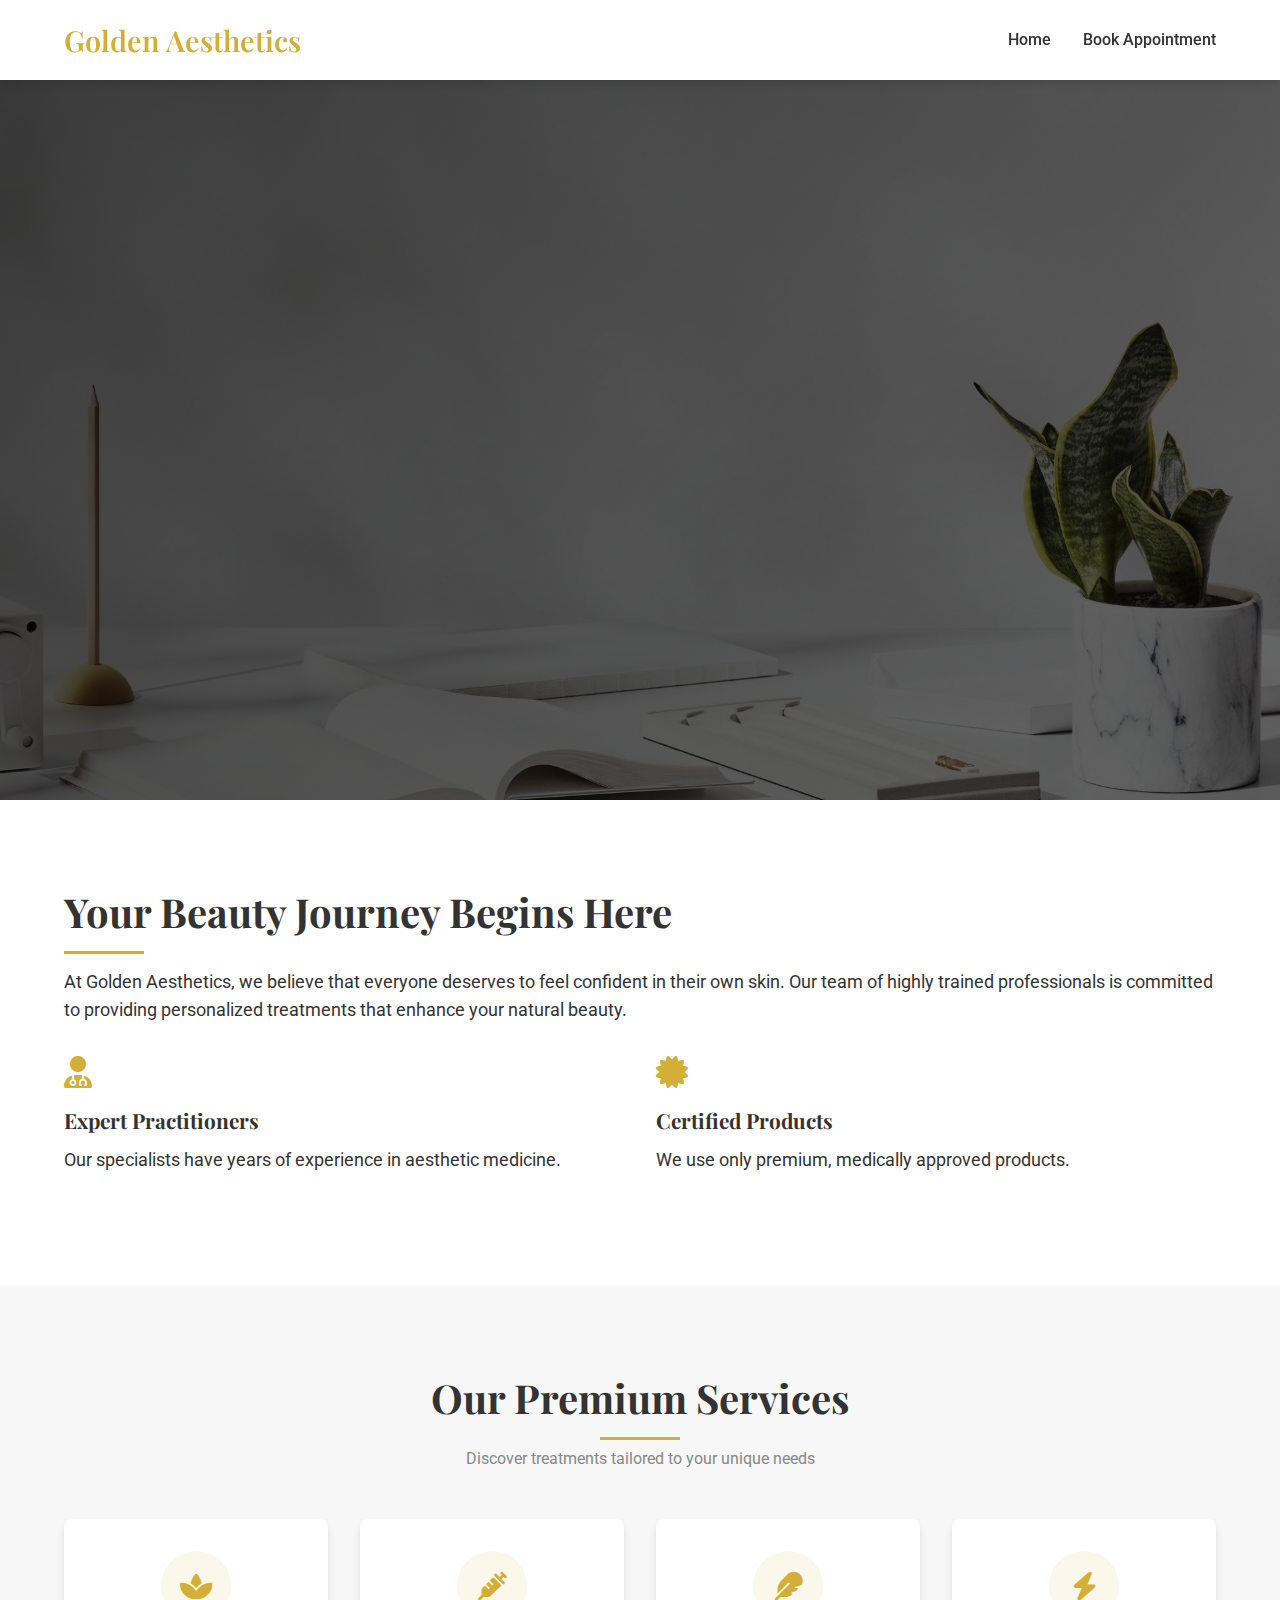
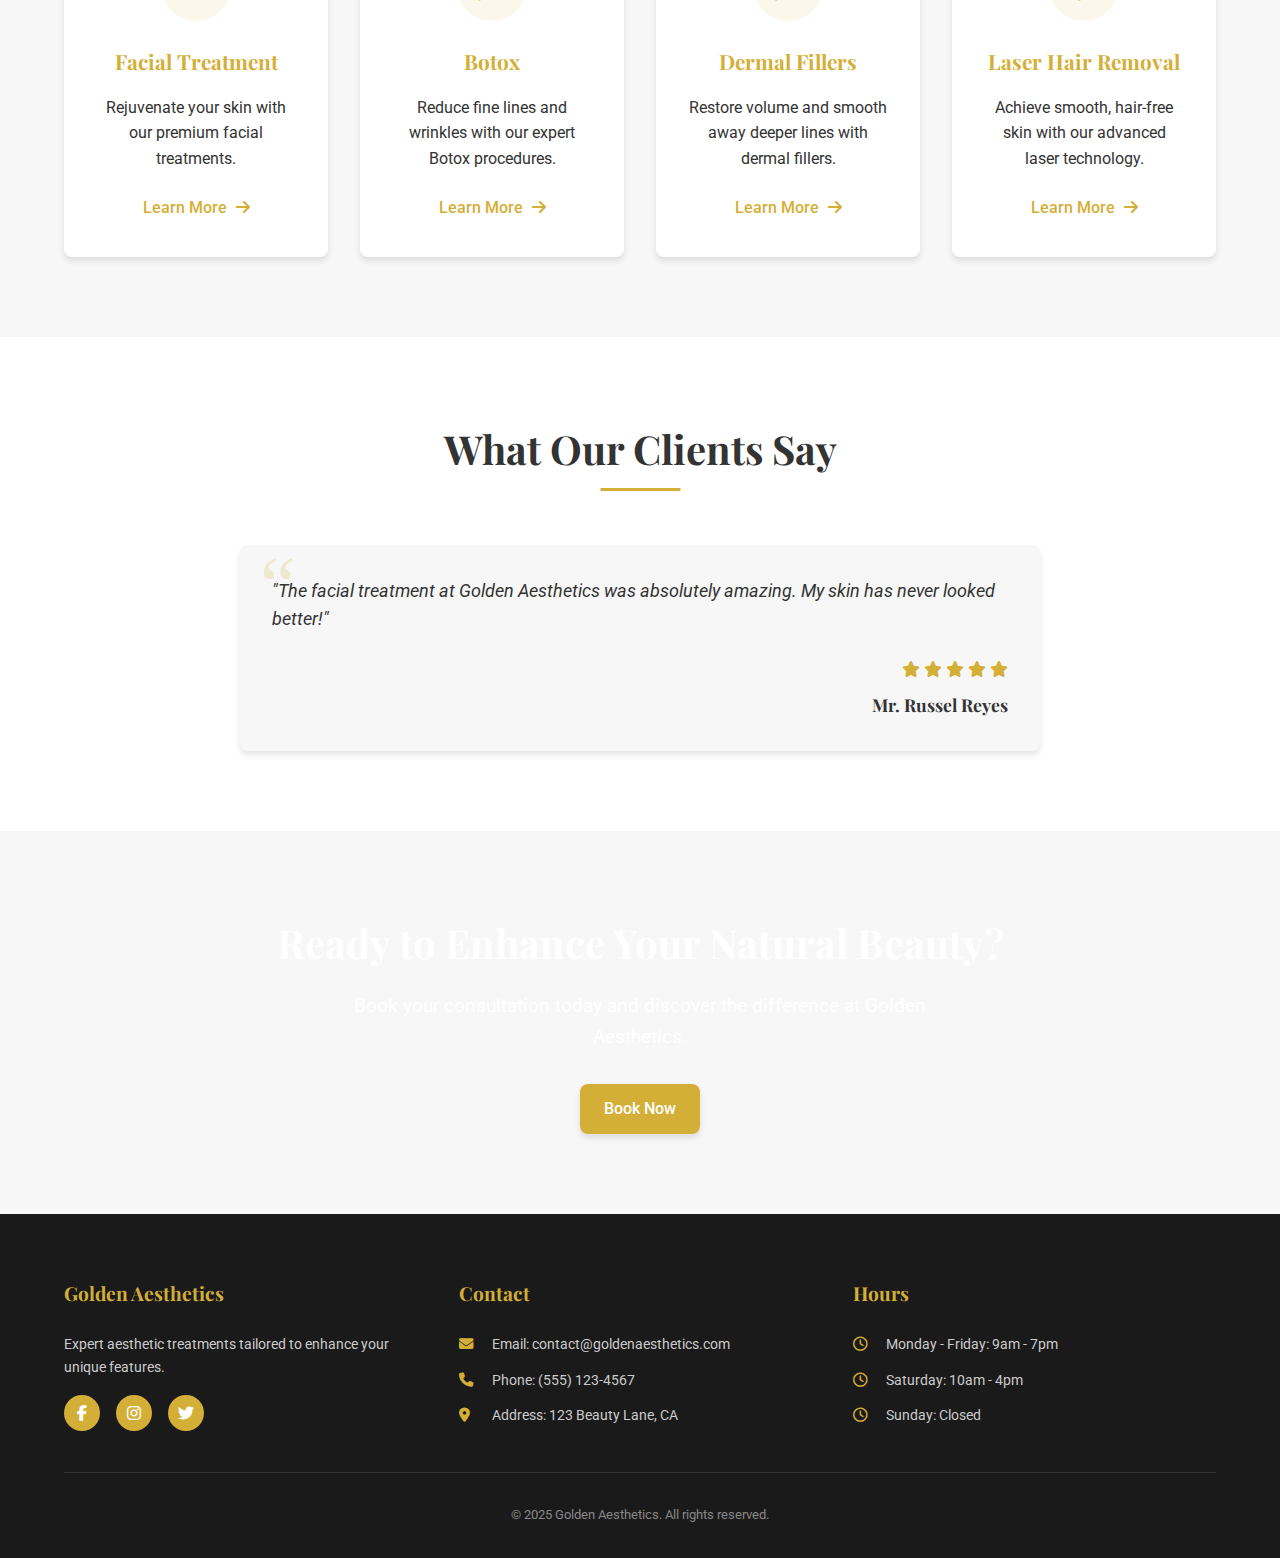
<file: user-index.html>
<!DOCTYPE html>
<html lang="en">
<head>
  <meta charset="UTF-8">
  <meta name="viewport" content="width=device-width, initial-scale=1.0">
  <title>Golden Aesthetics Clinic</title>
  <link rel="stylesheet" href="/css/styles.css">
  <link href="https://fonts.googleapis.com/css2?family=Playfair+Display:wght@400;500;600;700&family=Roboto:wght@300;400;500;700&display=swap" rel="stylesheet">
  <link rel="stylesheet" href="https://cdnjs.cloudflare.com/ajax/libs/font-awesome/6.4.0/css/all.min.css">
</head>
<body>
  <header>
    <nav class="navbar">
      <div class="container">
        <a href="user-index.html" class="logo">Golden Aesthetics</a>
        <ul class="nav-links">
          <li><a href="user-index.html">Home</a></li>
          <li><a href="user-booking.html">Book Appointment</a></li>
        </ul>
      </div>
    </nav>
  </header>

  <main>
    <section class="hero">
      <div class="overlay"></div>
      <div class="container hero-content">
        <h1 class="animate-fade">Discover Your Natural Beauty</h1>
        <p class="animate-fade delay-1">Expert aesthetic treatments tailored to enhance your unique features</p>
        <a href="user-booking.html" class="btn btn-primary animate-fade delay-2">Book an Appointment</a>
      </div>
    </section>

    <section class="about">
      <div class="container">
        <div class="about-content">
          </div>
          <div class="about-text">
            <h2>Your Beauty Journey Begins Here</h2>
            <p>At Golden Aesthetics, we believe that everyone deserves to feel confident in their own skin. Our team of highly trained professionals is committed to providing personalized treatments that enhance your natural beauty.</p>
            <div class="features">
              <div class="feature">
                <i class="fas fa-user-md"></i>
                <h3>Expert Practitioners</h3>
                <p>Our specialists have years of experience in aesthetic medicine.</p>
              </div>
              <div class="feature">
                <i class="fas fa-certificate"></i>
                <h3>Certified Products</h3>
                <p>We use only premium, medically approved products.</p>
              </div>
            </div>
          </div>
        </div>
      </div>
    </section>

    <section class="services">
      <div class="container">
        <h2 class="section-title">Our Premium Services</h2>
        <p class="section-subtitle">Discover treatments tailored to your unique needs</p>
        
        <div class="service-grid">
          <div class="service-card">
            <div class="service-icon"><i class="fas fa-spa"></i></div>
            <h3>Facial Treatment</h3>
            <p>Rejuvenate your skin with our premium facial treatments.</p>
            <a href="user-booking.html" class="service-link">Learn More <i class="fas fa-arrow-right"></i></a>
          </div>
          <div class="service-card">
            <div class="service-icon"><i class="fas fa-syringe"></i></div>
            <h3>Botox</h3>
            <p>Reduce fine lines and wrinkles with our expert Botox procedures.</p>
            <a href="user-booking.html" class="service-link">Learn More <i class="fas fa-arrow-right"></i></a>
          </div>
          <div class="service-card">
            <div class="service-icon"><i class="fas fa-feather"></i></div>
            <h3>Dermal Fillers</h3>
            <p>Restore volume and smooth away deeper lines with dermal fillers.</p>
            <a href="user-booking.html" class="service-link">Learn More <i class="fas fa-arrow-right"></i></a>
          </div>
          <div class="service-card">
            <div class="service-icon"><i class="fas fa-bolt"></i></div>
            <h3>Laser Hair Removal</h3>
            <p>Achieve smooth, hair-free skin with our advanced laser technology.</p>
            <a href="user-booking.html" class="service-link">Learn More <i class="fas fa-arrow-right"></i></a>
          </div>
        </div>
      </div>
    </section>

    <section class="testimonials">
      <div class="container">
        <h2 class="section-title">What Our Clients Say</h2>
        <div class="testimonial-slider">
          <div class="testimonial">
            <div class="testimonial-content">
              <p>"The facial treatment at Golden Aesthetics was absolutely amazing. My skin has never looked better!"</p>
              <div class="client">
                <div class="stars">
                  <i class="fas fa-star"></i>
                  <i class="fas fa-star"></i>
                  <i class="fas fa-star"></i>
                  <i class="fas fa-star"></i>
                  <i class="fas fa-star"></i>
                </div>
                <h4>Mr. Russel Reyes</h4>
              </div>
            </div>
          </div>
        </div>
      </div>
    </section>

    <section class="cta">
      <div class="container">
        <div class="cta-content">
          <h2>Ready to Enhance Your Natural Beauty?</h2>
          <p>Book your consultation today and discover the difference at Golden Aesthetics.</p>
          <a href="user-booking.html" class="btn btn-primary">Book Now</a>
        </div>
      </div>
    </section>
  </main>

  <footer>
    <div class="container">
      <div class="footer-content">
        <div class="footer-section">
          <h3>Golden Aesthetics</h3>
          <p>Expert aesthetic treatments tailored to enhance your unique features.</p>
          <div class="social-icons">
            <a href="#" class="social-icon"><i class="fab fa-facebook-f"></i></a>
            <a href="#" class="social-icon"><i class="fab fa-instagram"></i></a>
            <a href="#" class="social-icon"><i class="fab fa-twitter"></i></a>
          </div>
        </div>
        <div class="footer-section">
          <h3>Contact</h3>
          <p><i class="fas fa-envelope"></i> Email: contact@goldenaesthetics.com</p>
          <p><i class="fas fa-phone"></i> Phone: (555) 123-4567</p>
          <p><i class="fas fa-map-marker-alt"></i> Address: 123 Beauty Lane, CA</p>
        </div>
        <div class="footer-section">
          <h3>Hours</h3>
          <p><i class="far fa-clock"></i> Monday - Friday: 9am - 7pm</p>
          <p><i class="far fa-clock"></i> Saturday: 10am - 4pm</p>
          <p><i class="far fa-clock"></i> Sunday: Closed</p>
        </div>
      </div>
      <div class="copyright">
        <p>&copy; 2025 Golden Aesthetics. All rights reserved.</p>
      </div>
    </div>
  </footer>

  <script src="https://cdn.gpteng.co/gptengineer.js" type="module"></script>
  <script src="js/script.js"></script>
</body>
</html>
</file>
<file: css/styles.css>
/* Base Styles */
:root {
  --color-primary: #d4af37;
  --color-primary-light: #e9d18b;
  --color-primary-dark: #9f7e1d;
  --color-secondary: #f7f7f7;
  --color-text: #333;
  --color-text-light: #888;
  --color-white: #fff;
  --color-danger: #e74c3c;
  --font-heading: 'Playfair Display', serif;
  --font-body: 'Roboto', sans-serif;
  --shadow: 0 4px 6px rgba(0, 0, 0, 0.1);
  --shadow-lg: 0 10px 15px rgba(0, 0, 0, 0.1);
  --border-radius: 8px;
  --transition: all 0.3s ease;
}

* {
  margin: 0;
  padding: 0;
  box-sizing: border-box;
}

body {
  font-family: var(--font-body);
  color: var(--color-text);
  line-height: 1.6;
  background-color: var(--color-secondary);
}

h1, h2, h3, h4, h5, h6 {
  font-family: var(--font-heading);
  font-weight: 700;
}

.container {
  width: 100%;
  max-width: 1200px;
  margin: 0 auto;
  padding: 0 1.5rem;
}

a {
  text-decoration: none;
  color: inherit;
  transition: var(--transition);
}

/* Buttons */
.btn {
  display: inline-block;
  padding: 0.75rem 1.5rem;
  border: none;
  border-radius: var(--border-radius);
  font-weight: 500;
  cursor: pointer;
  transition: var(--transition);
  text-decoration: none;
  text-align: center;
  box-shadow: 0 4px 6px rgba(0, 0, 0, 0.1);
}

.btn-primary {
  background-color: var(--color-primary);
  color: var(--color-white);
}

.btn-primary:hover {
  background-color: var(--color-primary-dark);
  transform: translateY(-2px);
  box-shadow: 0 6px 8px rgba(0, 0, 0, 0.15);
}

.btn-outline {
  background-color: transparent;
  border: 2px solid var(--color-primary);
  color: var(--color-primary);
}

.btn-outline:hover {
  background-color: var(--color-primary);
  color: var(--color-white);
  transform: translateY(-2px);
}

.btn-secondary {
  background-color: var(--color-text);
  color: var(--color-white);
  margin-left: 1rem;
}

.btn-danger {
  background-color: var(--color-danger);
  color: var(--color-white);
}

.btn-danger:hover {
  background-color: #c0392b;
}

/* Navigation */
.navbar {
  background-color: var(--color-white);
  box-shadow: var(--shadow);
  position: fixed;
  top: 0;
  left: 0;
  right: 0;
  z-index: 1000;
}

.navbar .container {
  display: flex;
  justify-content: space-between;
  align-items: center;
  height: 80px;
}

.logo {
  font-family: var(--font-heading);
  font-size: 1.8rem;
  color: var(--color-primary);
  text-decoration: none;
  font-weight: 600;
  position: relative;
}

.nav-links {
  display: flex;
  list-style: none;
}

.nav-links li {
  margin-left: 2rem;
}

.nav-links a {
  text-decoration: none;
  color: var(--color-text);
  font-weight: 500;
  position: relative;
  transition: color 0.3s ease;
}

.nav-links a:hover,
.nav-links a.active {
  color: var(--color-primary);
}

.nav-links a.active:after,
.nav-links a:hover:after {
  content: '';
  position: absolute;
  bottom: -4px;
  left: 0;
  width: 100%;
  height: 2px;
  background-color: var(--color-primary);
}

/* Hero Section */
.hero {
  background-image: linear-gradient(rgba(0, 0, 0, 0.4), rgba(0, 0, 0, 0.4)), url('/images/bg1.jpg');
  background-size: cover;
  background-position: center;
  background-attachment: fixed;
  position: relative;
  color: var(--color-white);
  text-align: center;
  padding: 0;
  height: 80vh;
  margin-top: 80px;
  display: flex;
  align-items: center;
  justify-content: center;
}

.hero .overlay {
  position: absolute;
  top: 0;
  left: 0;
  width: 100%;
  height: 100%;
  background: linear-gradient(135deg, rgba(0,0,0,0.6) 0%, rgba(0,0,0,0.3) 100%);
}

.hero-content {
  position: relative;
  z-index: 2;
  max-width: 800px;
}

.hero h1 {
  font-size: 3.5rem;
  margin-bottom: 1.5rem;
  text-shadow: 1px 1px 3px rgba(0, 0, 0, 0.5);
}

.hero p {
  font-size: 1.3rem;
  margin-bottom: 2.5rem;
  max-width: 600px;
  margin-left: auto;
  margin-right: auto;
}

/* About Section */
.about {
  padding: 5rem 0;
  background-color: var(--color-white);
}

.about-content {
  display: flex;
  align-items: center;
  gap: 4rem;
}

.about-image {
  flex: 1;
  position: relative;
}

.about-image img {
  width: 100%;
  border-radius: var(--border-radius);
  box-shadow: var(--shadow-lg);
}

.badge {
  position: absolute;
  bottom: -20px;
  right: -20px;
  background-color: var(--color-primary);
  color: white;
  padding: 1rem;
  border-radius: 50%;
  display: flex;
  flex-direction: column;
  align-items: center;
  justify-content: center;
  width: 100px;
  height: 100px;
  box-shadow: var(--shadow);
}

.badge i {
  font-size: 2rem;
  margin-bottom: 0.5rem;
}

.about-text {
  flex: 1;
}

.about-text h2 {
  font-size: 2.5rem;
  margin-bottom: 1.5rem;
  position: relative;
  display: inline-block;
}

.about-text h2:after {
  content: '';
  position: absolute;
  bottom: -10px;
  left: 0;
  width: 80px;
  height: 3px;
  background-color: var(--color-primary);
}

.about-text p {
  margin-bottom: 2rem;
  font-size: 1.1rem;
  color: var(--color-text);
}

.features {
  display: grid;
  grid-template-columns: 1fr 1fr;
  gap: 2rem;
}

.feature {
  text-align: left;
}

.feature i {
  color: var(--color-primary);
  font-size: 2rem;
  margin-bottom: 1rem;
}

.feature h3 {
  margin-bottom: 0.5rem;
  font-size: 1.3rem;
}

/* Services Section */
.services {
  padding: 5rem 0;
  background-color: var(--color-secondary);
}

.section-title {
  text-align: center;
  margin-bottom: 1rem;
  font-size: 2.5rem;
  position: relative;
  display: inline-block;
  left: 50%;
  transform: translateX(-50%);
}

.section-title:after {
  content: '';
  position: absolute;
  bottom: -10px;
  left: 50%;
  transform: translateX(-50%);
  width: 80px;
  height: 3px;
  background-color: var(--color-primary);
}

.section-subtitle {
  text-align: center;
  color: var(--color-text-light);
  margin-bottom: 3rem;
}

.service-grid {
  display: grid;
  grid-template-columns: repeat(auto-fit, minmax(250px, 1fr));
  gap: 2rem;
  margin-top: 3rem;
}

.service-card {
  background-color: var(--color-white);
  border-radius: var(--border-radius);
  padding: 2rem;
  text-align: center;
  box-shadow: var(--shadow);
  transition: var(--transition);
  border-bottom: 4px solid transparent;
}

.service-card:hover {
  transform: translateY(-10px);
  border-bottom: 4px solid var(--color-primary);
}

.service-icon {
  background-color: rgba(212, 175, 55, 0.1);
  width: 70px;
  height: 70px;
  border-radius: 50%;
  display: flex;
  align-items: center;
  justify-content: center;
  margin: 0 auto 1.5rem;
}

.service-icon i {
  color: var(--color-primary);
  font-size: 1.8rem;
}

.service-card h3 {
  color: var(--color-primary);
  margin-bottom: 1rem;
  font-size: 1.3rem;
}

.service-card p {
  margin-bottom: 1.5rem;
  color: var(--color-text);
}

.service-link {
  color: var(--color-primary);
  font-weight: 500;
  display: inline-block;
  position: relative;
}

.service-link i {
  margin-left: 5px;
  transition: transform 0.2s ease;
}

.service-link:hover i {
  transform: translateX(5px);
}

/* Testimonials Section */
.testimonials {
  padding: 5rem 0;
  background-color: var(--color-white);
}

.testimonial-slider {
  margin-top: 3rem;
  display: flex;
  justify-content: center;
}

.testimonial {
  max-width: 800px;
}

.testimonial-content {
  background-color: var(--color-secondary);
  padding: 2rem;
  border-radius: var(--border-radius);
  position: relative;
  box-shadow: var(--shadow);
}

.testimonial-content:before {
  content: '\201C';
  position: absolute;
  top: 0;
  left: 20px;
  font-size: 5rem;
  color: rgba(212, 175, 55, 0.2);
  font-family: Georgia, serif;
  line-height: 1;
}

.testimonial-content p {
  font-style: italic;
  font-size: 1.1rem;
  margin-bottom: 1.5rem;
  position: relative;
  z-index: 1;
}

.client {
  display: flex;
  flex-direction: column;
  align-items: flex-end;
}

.stars {
  color: var(--color-primary);
  margin-bottom: 0.5rem;
}

.testimonial h4 {
  font-size: 1.1rem;
  color: var(--color-text);
}

/* CTA Section */
.cta {
  padding: 5rem 0;
  background-image: linear-gradient(rgba(0, 0, 0, 0.7), rgba(0, 0, 0, 0.7)), url('https://images.unsplash.com/photo-1570172619644-dfd03ed5d881?ixlib=rb-4.0.3&ixid=M3wxMjA3fDB8MHxwaG90by1wYWdlfHx8fGVufDB8fHx8fA%3D%3D&auto=format&fit=crop&w=1600&q=80');
  background-size: cover;
  background-position: center;
  background-attachment: fixed;
}

.cta-content {
  text-align: center;
  color: var(--color-white);
}

.cta-content h2 {
  font-size: 2.5rem;
  margin-bottom: 1rem;
}

.cta-content p {
  font-size: 1.2rem;
  margin-bottom: 2rem;
  max-width: 600px;
  margin-left: auto;
  margin-right: auto;
}

/* Footer */
footer {
  background-color: #1a1a1a;
  color: #fff;
  padding: 4rem 0 2rem;
}

.footer-content {
  display: grid;
  grid-template-columns: repeat(auto-fit, minmax(200px, 1fr));
  gap: 2rem;
  margin-bottom: 2rem;
}

.footer-section h3 {
  color: var(--color-primary);
  margin-bottom: 1.5rem;
  font-size: 1.2rem;
}

.footer-section p {
  margin-bottom: 0.8rem;
  font-size: 0.9rem;
  color: #ccc;
}

.footer-section p i {
  width: 20px;
  margin-right: 10px;
  color: var(--color-primary);
}

.social-icons {
  display: flex;
  gap: 1rem;
  margin-top: 1rem;
}

.social-icon {
  background-color: var(--color-primary);
  color: var(--color-white);
  width: 36px;
  height: 36px;
  border-radius: 50%;
  display: flex;
  align-items: center;
  justify-content: center;
  transition: var(--transition);
}

.social-icon:hover {
  background-color: var(--color-white);
  color: var(--color-primary);
  transform: translateY(-3px);
}

.copyright {
  text-align: center;
  padding-top: 2rem;
  border-top: 1px solid #333;
  font-size: 0.8rem;
  color: #888;
}

/* Animation Classes */
.animate-fade {
  opacity: 0;
  animation: fadeIn 1s ease forwards;
}

.delay-1 {
  animation-delay: 0.3s;
}

.delay-2 {
  animation-delay: 0.6s;
}

@keyframes fadeIn {
  0% {
    opacity: 0;
    transform: translateY(20px);
  }
  100% {
    opacity: 1;
    transform: translateY(0);
  }
}

/* Booking Page */
.booking-section {
  padding: 8rem 0 5rem;
}

.booking-header {
  text-align: center;
  margin-bottom: 3rem;
}

.booking-header h1 {
  margin-bottom: 1rem;
  font-size: 2.5rem;
}

.booking-form-container {
  background-color: var(--color-white);
  border-radius: 10px;
  padding: 2.5rem;
  box-shadow: var(--shadow);
  margin-bottom: 2rem;
}

.booking-form {
  display: flex;
  flex-direction: column;
  gap: 1.5rem;
}

.form-group {
  display: flex;
  flex-direction: column;
}

.form-row {
  display: grid;
  grid-template-columns: 1fr 1fr;
  gap: 1.5rem;
}

.booking-form label {
  margin-bottom: 0.5rem;
  font-weight: 500;
}

.booking-form input,
.booking-form select,
.booking-form textarea {
  padding: 0.75rem;
  border: 1px solid #ddd;
  border-radius: 4px;
  font-family: var(--font-body);
  font-size: 1rem;
}

.booking-form input:focus,
.booking-form select:focus,
.booking-form textarea:focus {
  outline: none;
  border-color: var(--color-primary);
}

.booking-info {
  background-color: rgba(212, 175, 55, 0.1);
  border: 1px solid rgba(212, 175, 55, 0.2);
  border-radius: 10px;
  padding: 2rem;
}

.booking-info h3 {
  margin-bottom: 1rem;
  color: var(--color-primary-dark);
}

.booking-info ul {
  list-style: disc;
  padding-left: 1.5rem;
}

.booking-info li {
  margin-bottom: 0.5rem;
  color: #555;
}

/* Admin Page */
.admin-section {
  padding: 8rem 0 5rem;
}

.admin-header {
  display: flex;
  justify-content: space-between;
  align-items: center;
  margin-bottom: 2rem;
}

.admin-title h1 {
  margin-bottom: 0.5rem;
}

.admin-actions {
  display: flex;
  gap: 1rem;
  align-items: center;
}

.admin-panel {
  background-color: var(--color-white);
  border-radius: 10px;
  padding: 2.5rem;
  box-shadow: var(--shadow);
  margin-bottom: 2rem;
}

.search-container {
  margin-bottom: 2rem;
  position: relative;
}

.search-container input {
  width: 100%;
  padding: 0.75rem 1rem 0.75rem 2.5rem;
  border: 1px solid #ddd;
  border-radius: 4px;
  font-size: 1rem;
}

.search-container:before {
  content: "🔍";
  position: absolute;
  left: 0.75rem;
  top: 50%;
  transform: translateY(-50%);
  color: #888;
}

.tabs {
  margin-top: 1.5rem;
}

.tab-header {
  display: flex;
  border-bottom: 1px solid #ddd;
  margin-bottom: 1.5rem;
}

.tab-btn {
  background: none;
  border: none;
  padding: 0.75rem 1.5rem;
  cursor: pointer;
  font-weight: 500;
  color: var(--color-text);
  border-bottom: 3px solid transparent;
  transition: all 0.3s ease;
}

.tab-btn.active {
  border-bottom-color: var(--color-primary);
  color: var(--color-primary);
}

.tab-content {
  display: none;
}

.tab-content.active {
  display: block;
}

.table-container {
  width: 100%;
  border-collapse: collapse;
  margin-top: 1rem;
}

.table-container table {
  width: 100%;
  border-collapse: collapse;
  margin-top: 1rem;
}

.table-container th,
.table-container td {
  padding: 0.75rem;
  text-align: left;
  border-bottom: 1px solid #ddd;
}

.table-container th {
  background-color: #f8f9fa;
  font-weight: 600;
  cursor: pointer;
  user-select: none;
}

.table-container th.sortable:hover {
  background-color: #e9ecef;
}

.table-container th .sort-icon {
  margin-left: 0.5rem;
  color: #6c757d;
}

.table-container tr:hover {
  background-color: #f8f9fa;
}

.action-buttons {
  display: flex;
  gap: 0.5rem;
  min-width: 120px;
  justify-content: flex-start;
}

.btn-sm {
  padding: 0.25rem 0.75rem;
  font-size: 0.875rem;
  min-width: 50px;
  display: inline-flex;
  align-items: center;
  justify-content: center;
  border-radius: 4px;
  cursor: pointer;
  transition: all 0.2s ease;
}

.btn-sm.edit-btn {
  background-color: var(--color-primary);
  color: var(--color-white);
  border: none;
}

.btn-sm.edit-btn:hover {
  background-color: var(--color-primary-dark);
  transform: translateY(-1px);
}

.btn-sm.delete-btn {
  background-color: var(--color-danger);
  color: var(--color-white);
  border: none;
}

.btn-sm.delete-btn:hover {
  background-color: #c0392b;
  transform: translateY(-1px);
}

.table-container td {
  padding: 0.75rem;
  text-align: left;
  border-bottom: 1px solid #ddd;
  vertical-align: middle;
}

.table-container th:last-child,
.table-container td:last-child {
  padding-right: 1rem;
  min-width: 120px;
}

/* Modal Styles */
.modal {
  position: fixed;
  top: 0;
  left: 0;
  width: 100%;
  height: 100%;
  background-color: rgba(0, 0, 0, 0.5);
  display: flex;
  justify-content: center;
  align-items: center;
  z-index: 1000;
}

.modal-content {
  background-color: var(--color-white);
  padding: 2rem;
  border-radius: 10px;
  box-shadow: var(--shadow);
  width: 90%;
  max-width: 600px;
  max-height: 90vh;
  overflow-y: auto;
}

.modal-content h2 {
  margin-bottom: 1.5rem;
  color: var(--color-primary-dark);
}

.modal-actions {
  display: flex;
  gap: 1rem;
  margin-top: 1.5rem;
  justify-content: flex-end;
}

/* Notification */
.notification {
  display: none;
  position: fixed;
  top: 1.5rem;
  right: 1.5rem;
  z-index: 1001;
  transform: translateY(-150%);
  transition: transform 0.3s ease;
}

.notification.show {
  display: block;
  transform: translateY(0);
}

.notification-content {
  background-color: var(--color-white);
  padding: 1rem 2rem;
  border-radius: 6px;
  box-shadow: 0 4px 10px rgba(0, 0, 0, 0.15);
  border-left: 4px solid var(--color-primary);
}

.notification-success .notification-content {
  border-left-color: #2ecc71;
}

.notification-error .notification-content {
  border-left-color: var(--color-danger);
}

/* Responsive Styles */
@media (max-width: 992px) {
  .about-content {
    flex-direction: column;
  }
  
  .badge {
    bottom: 10px;
    right: 10px;
  }
  
  .admin-header {
    flex-direction: column;
    align-items: flex-start;
  }
  
  .admin-actions {
    margin-top: 1rem;
  }
  
  .footer-content {
    grid-template-columns: 1fr;
  }
  
  .service-grid {
    grid-template-columns: 1fr;
  }
  
  .features {
    grid-template-columns: 1fr;
  }
  
  .table-container {
    overflow-x: auto;
  }
  
  .table-container table {
    min-width: 800px;
  }
  
  .modal-content {
    width: 95%;
    padding: 1.5rem;
  }
  
  .admin-actions {
    flex-wrap: wrap;
  }
}

@media (max-width: 768px) {
  .hero h1 {
    font-size: 2.5rem;
  }
  
  .form-row {
    grid-template-columns: 1fr;
    gap: 1rem;
  }
  
  .admin-header {
    flex-direction: column;
    align-items: flex-start;
  }
  
  .admin-actions {
    margin-top: 1rem;
  }
  
  .footer-content {
    grid-template-columns: 1fr;
  }
  
  .service-grid {
    grid-template-columns: 1fr;
  }
  
  .features {
    grid-template-columns: 1fr;
  }
  
  .table-container {
    overflow-x: auto;
  }
  
  .table-container table {
    min-width: 800px;
  }
  
  .modal-content {
    width: 95%;
    padding: 1.5rem;
  }
  
  .admin-actions {
    flex-wrap: wrap;
  }
}

@media (max-width: 576px) {
  .nav-links {
    display: none;
  }
  
  .booking-form-container,
  .admin-panel {
    padding: 1.5rem;
  }
  
  .hero {
    padding: 6rem 1rem;
  }
  
  .hero h1 {
    font-size: 2rem;
  }
  
  .section-title {
    font-size: 2rem;
  }
}

.export-group {
  display: flex;
  gap: 10px;
  margin-right: 10px;
}

.admin-actions {
  display: flex;
  align-items: center;
  gap: 10px;
}
</file>
